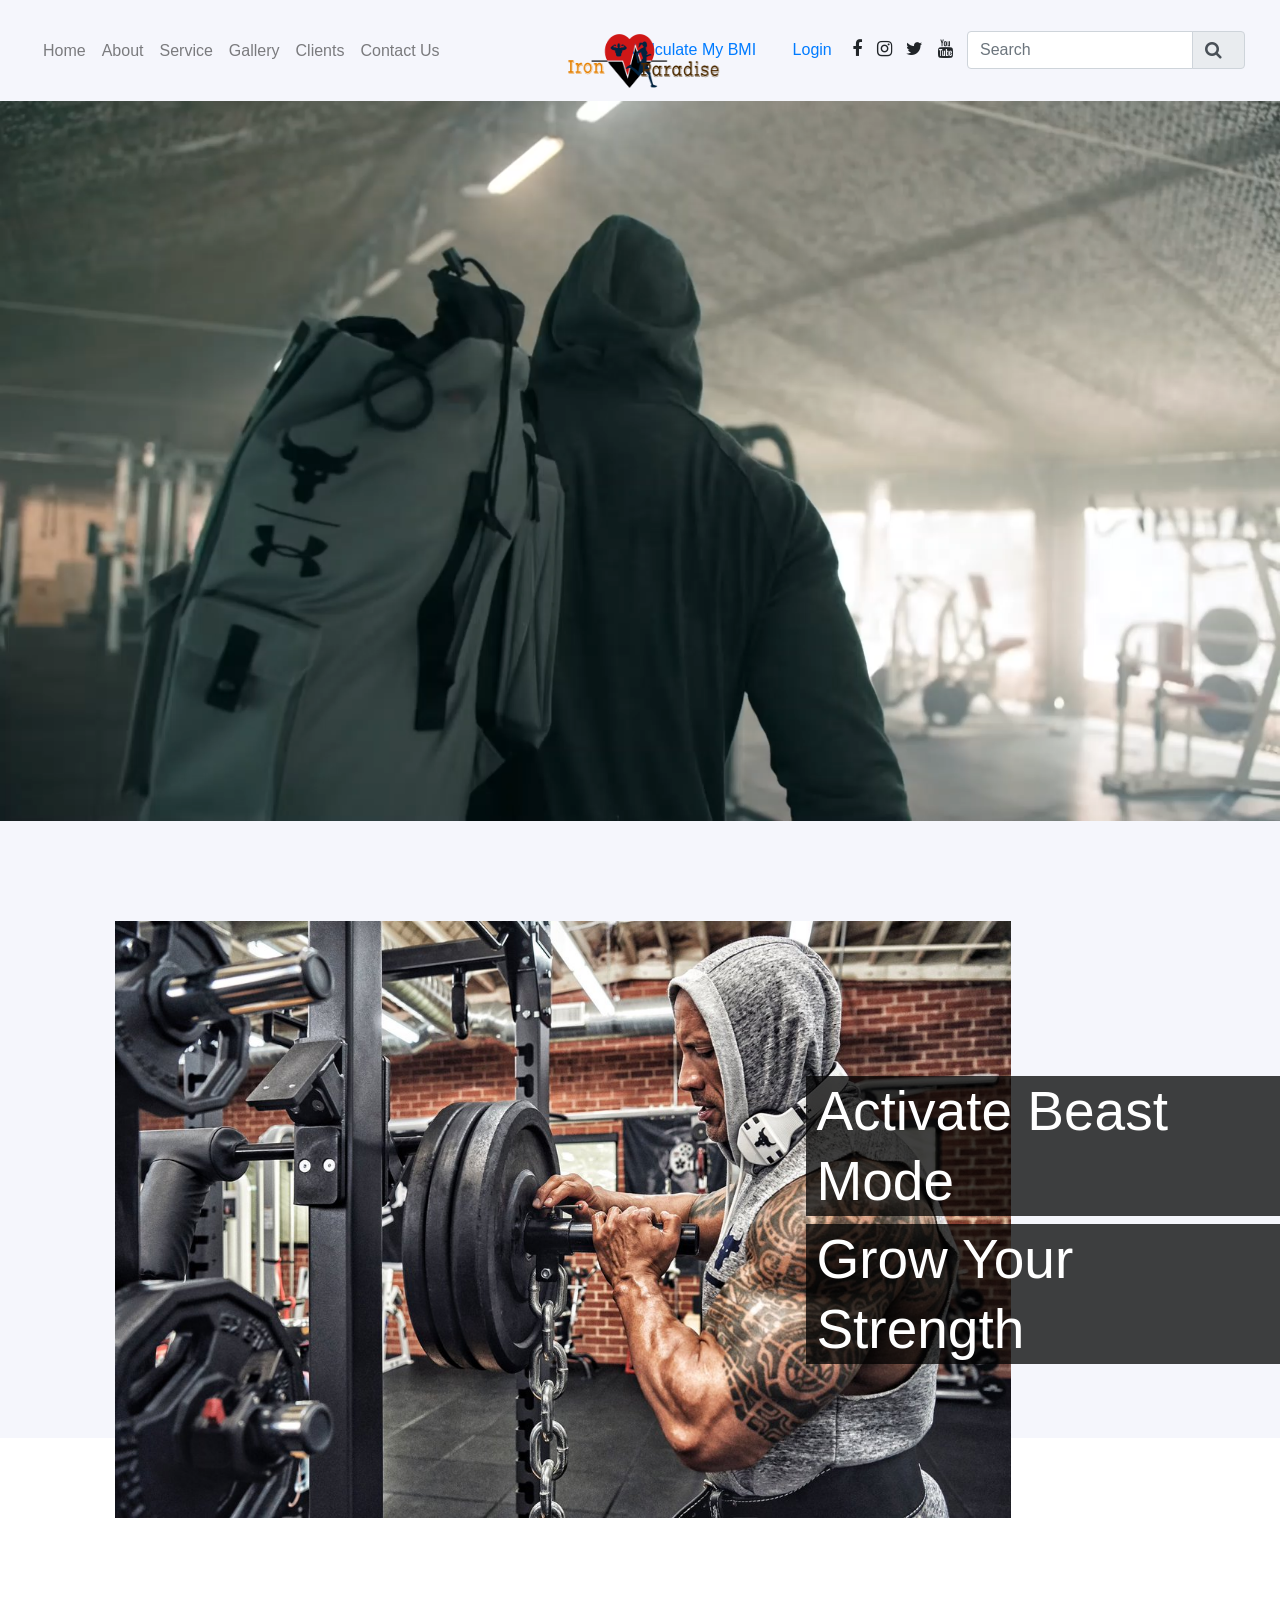
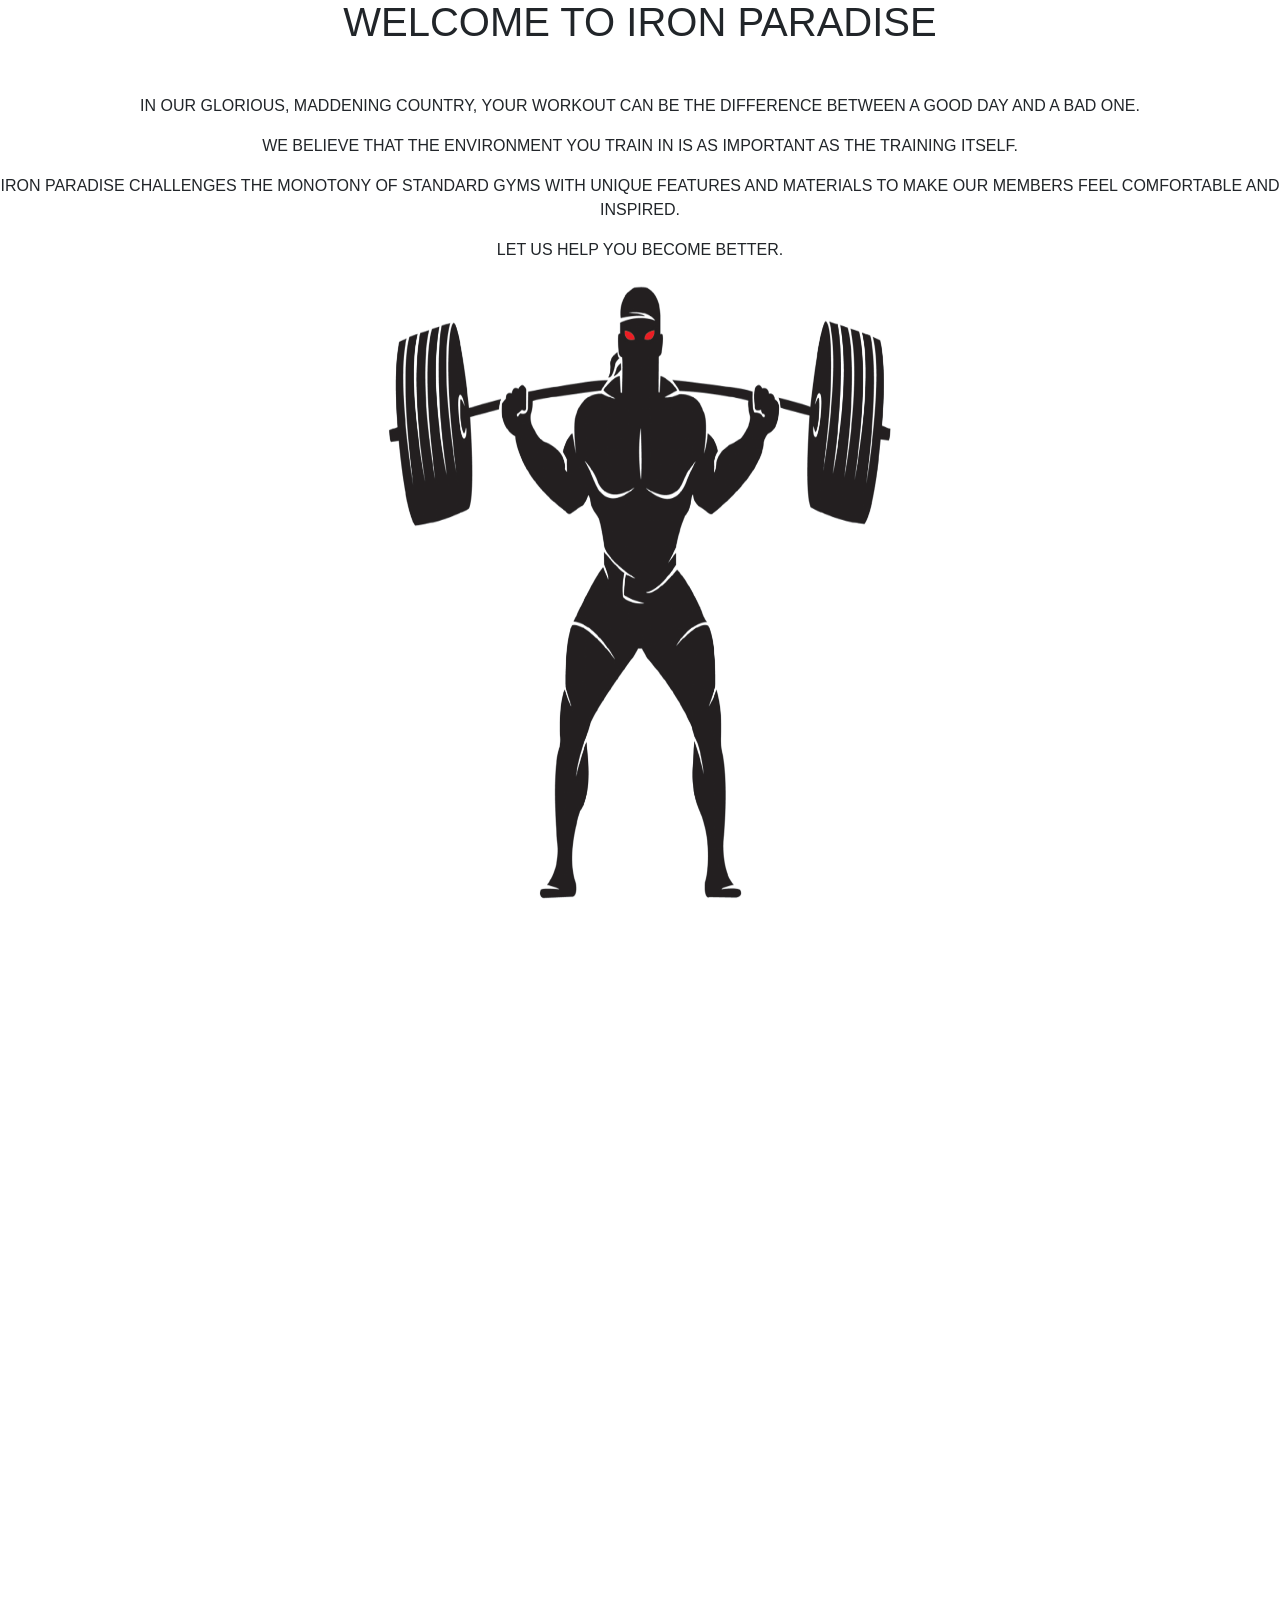
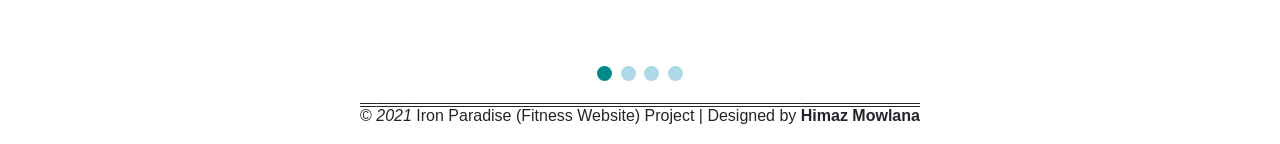
<file: index.html>
<html>
<head>
<title>Project</title>
<meta name="viewport" content="width =device, initial-scale=1.0">
<link rel="stylesheet" href="Css/Style.css">
<link rel="stylesheet" href="https://stackpath.bootstrapcdn.com/font-awesome/4.7.0/css/font-awesome.min.css">
<link rel="stylesheet" href="https://stackpath.bootstrapcdn.com/font-awesome/4.7.0/css/font-awesome.min.css">
<link rel="stylesheet" href="https://stackpath.bootstrapcdn.com/bootstrap/4.3.1/css/bootstrap.min.css">
<script src="https://code.jquery.com/jquery-3.3.1.slim.min.js" ></script>
<script src="https://stackpath.bootstrapcdn.com/bootstrap/4.3.1/js/bootstrap.min.js"></script> 
</head>
<body>

<!-----Background Image----->
<style>
body {
  background-image: url('Images/F3.jpg');
  background-repeat: no-repeat;
  background-attachment: fixed;
  background-size: cover;
}
</style>

<!-----Menu----->

<section class="header">
<nav class="navbar navbar-expand-lg navbar-light">
  <a class="navbar-brand" href="#"><img src="Images/Logo.png"></a>
  <button class="navbar-toggler" type="button" data-toggle="collapse" data-target="#navbarNav" aria-controls="navbarNav" aria-expanded="false" aria-label="Toggle navigation">
   <i class="fa fa-bars"></i>
  </button>
  <div class="collapse navbar-collapse" id="navbarNav">
    <ul class="navbar-nav">
      <li class="nav-item">
        <a class="nav-link" href="#">Home</a>
      </li>
      <li class="nav-item">
        <a class="nav-link" href="about.html">About</a>
      </li> 
       <li class="nav-item">
        <a class="nav-link" href="service.html">Service</a>
      </li> 
       <li class="nav-item">
        <a class="nav-link" href="gallery.html">Gallery</a>
      </li>       
       <li class="nav-item">
        <a class="nav-link" href="clients.html">Clients</a>
      </li>       
       <li class="nav-item">
        <a class="nav-link" href="php/contact_us.php">Contact Us</a>
      </li>       
    </ul>
    
<!-----Icons----->
 
         <ul class="right-menu ml-auto">
		  <li class="nav-item">
            <a class="nav-link" href="bmi.html">Calculate My BMI</a>
          </li> 
          <li class="nav-item">
			<a class="nav-link" href="php/login.php">Login</a>
		  </li>
             <li><i class="fa fa-facebook"></i></li>
             <li><i class="fa fa-instagram"></i></li>
             <li><i class="fa fa-twitter"></i></li>
             <li><i class="fa fa-youtube"></i></li>
             <li>
                 <div class="input-group mb-3">
        <input type="text" class="form-control" placeholder="Search">
        <div class="input-group-append">
        <span class="input-group-text"><i class="fa fa-search"></i></span>
              </div>
            </div>
             </li>
         </ul>
  </div>
</nav>

<!-----Video----->

<video id="videoBG" poster="Images/Screenshot.png" autoplay muted loop style="width:100%;">
    <source src="Videos/Fitness%201.mp4" type="video/mp4">
</video>

<!-----Banner----->

<div class="banner">
   <div class="banner-img">
       <img src="Images/A5.jpg">
   </div>
   <div class="banner-title">
       <h1>Activate Beast Mode</h1>
       <h1>Grow Your Strength</h1>
   </div> 
</div>
</section>

<!-----Fitness and Streangth----->

<section class="Welcome">
    <div class="title-style4 text-center">
                <h1>WELCOME TO IRON PARADISE</h1>
            </div>
            <p class="text-center">IN OUR GLORIOUS, MADDENING COUNTRY, YOUR WORKOUT CAN BE THE DIFFERENCE BETWEEN A GOOD DAY AND A BAD ONE.</p>
            <p class="text-center">WE BELIEVE THAT THE ENVIRONMENT YOU TRAIN IN IS AS IMPORTANT AS THE TRAINING ITSELF.</p> 
            <p class="text-center">IRON PARADISE CHALLENGES THE MONOTONY OF STANDARD GYMS WITH UNIQUE FEATURES AND MATERIALS TO MAKE OUR MEMBERS FEEL COMFORTABLE AND INSPIRED.</p>
            <p class="text-center">LET US HELP YOU BECOME BETTER.</p>
    
<!-----Lifter Image----->
                                        
            <div class="lifter-img">
            <img src="Images/AB2.png" class="center">
        </div>
</section>

<!-----SlideShow----->

<div class="slideshow-container">

<div class="mySlides fade">
  <div class="numbertext">1 / 4</div>
  <img src="Images/H1.jpg" style="width:100%">
  <div class="text">Streangth</div>
</div>

<div class="mySlides fade">
  <div class="numbertext">2 / 4</div>
  <img src="Images/H2.jpg" style="width:100%">
  <div class="text">Courage</div>
</div>

<div class="mySlides fade">
  <div class="numbertext">3 / 4</div>
  <img src="Images/H3.jpg" style="width:100%">
  <div class="text">Wisdom</div>
</div>

<div class="mySlides fade">
  <div class="numbertext">4 / 4</div>
  <img src="Images/H4.png" style="width:100%">
  <div class="text">Never Give Up</div>
</div>

</div>
<br>

<div style="text-align:center">
  <span class="dot"></span> 
  <span class="dot"></span> 
  <span class="dot"></span> 
  <span class="dot"></span> 
</div>


<script>
var slideIndex = 0;
showSlides();

function showSlides() {
  var i;
  var slides = document.getElementsByClassName("mySlides");
  var dots = document.getElementsByClassName("dot");
  for (i = 0; i < slides.length; i++) {
    slides[i].style.display = "none";  
  }
  slideIndex++;
  if (slideIndex > slides.length) {slideIndex = 1}    
  for (i = 0; i < dots.length; i++) {
    dots[i].className = dots[i].className.replace(" active", "");
  }
  slides[slideIndex-1].style.display = "block";  
  dots[slideIndex-1].className += " active";
  setTimeout(showSlides, 4000); // Change image every 4 seconds
}
</script>

<!--Start of Flow XO Script-->
<script src="https://widget.flowxo.com/embed.js" data-fxo-widget="[base64]" async defer></script>
<!--End of Flow XO Script-->

<!-----Design----->

    <p><div class="design" style="text-align: center">&copy; <em>2021</em> Iron Paradise (Fitness Website) Project | Designed by <strong>Himaz Mowlana</strong></div></p>

</body>    
</html>

<!-----Remarks
Username: S. M Himaz H. Mowlana
Start Date: 14-09-2021
End Date: 19-12-2021----->
</file>
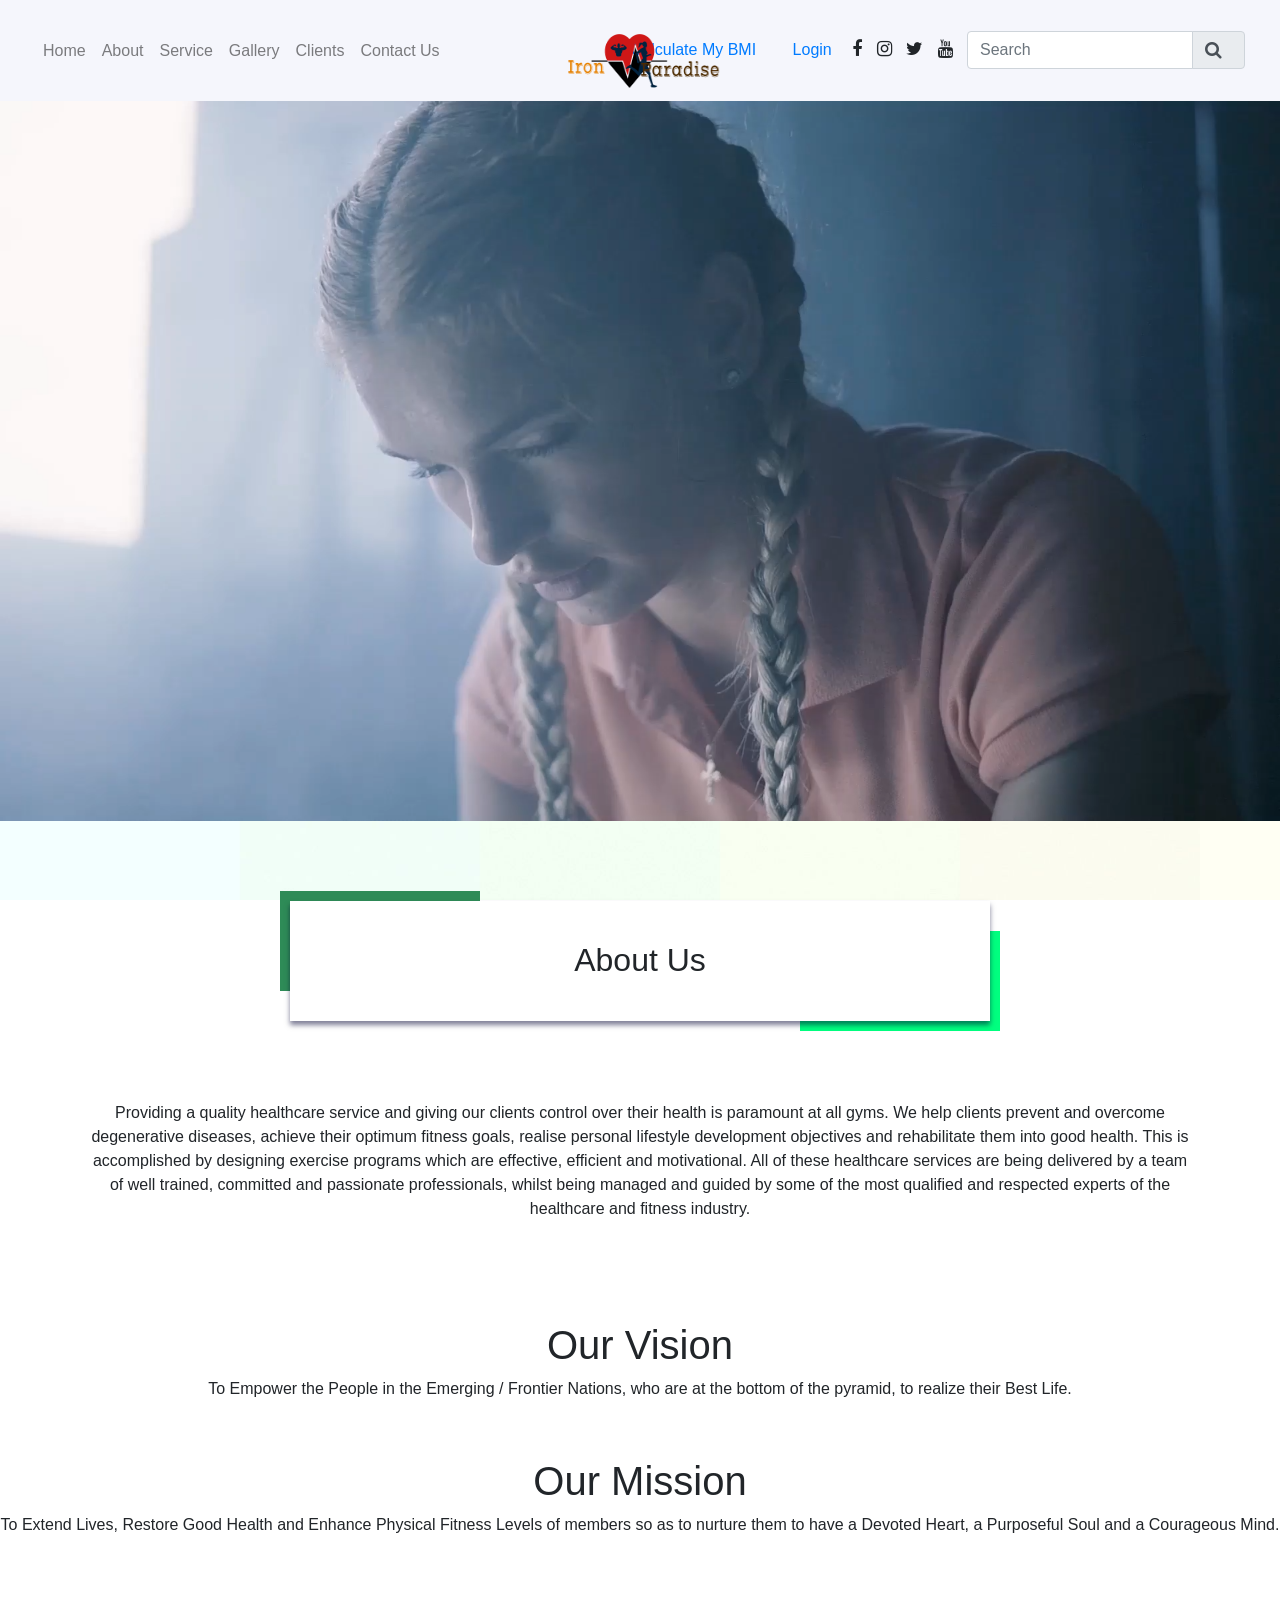
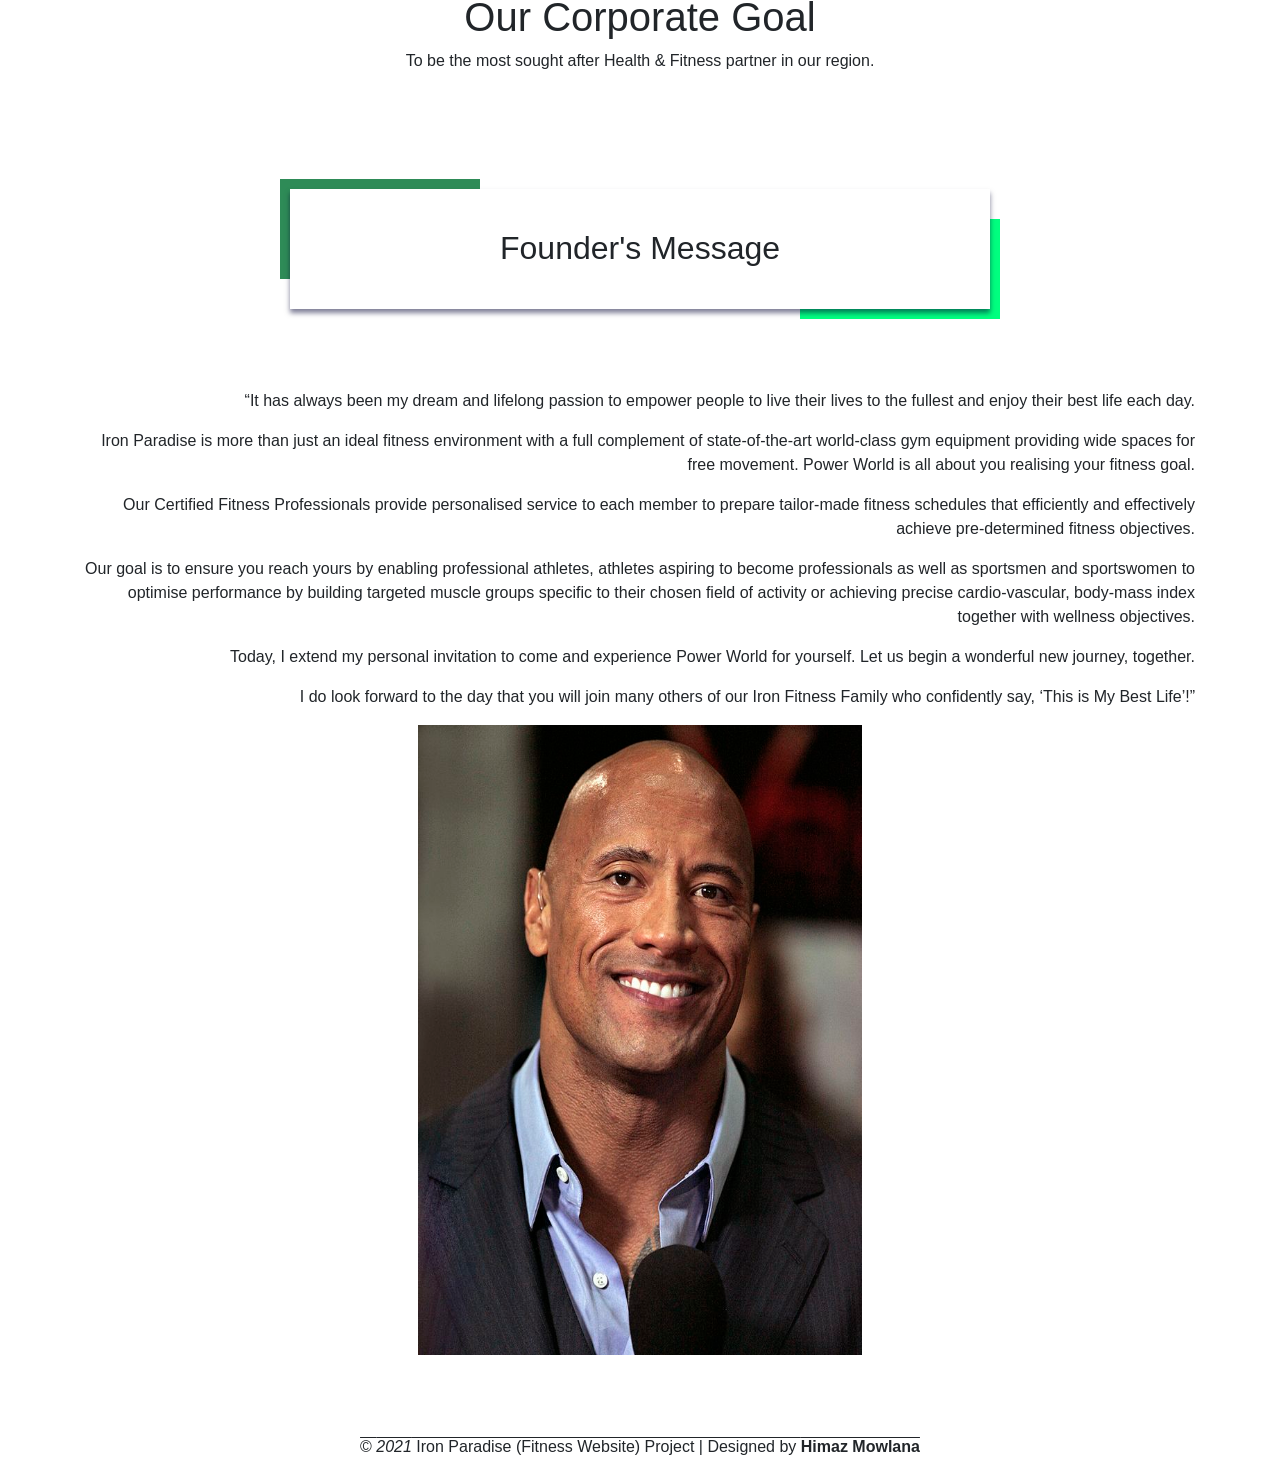
<file: about.html>
<html>
<head>
<title>Project</title>
<meta name="viewport" content="width =device, initial-scale=1.0">
<link rel="stylesheet" href="Css/About%20Style.css">
<link rel="stylesheet" href="https://stackpath.bootstrapcdn.com/font-awesome/4.7.0/css/font-awesome.min.css">
<link rel="stylesheet" href="https://stackpath.bootstrapcdn.com/font-awesome/4.7.0/css/font-awesome.min.css">
<link rel="stylesheet" href="https://stackpath.bootstrapcdn.com/bootstrap/4.3.1/css/bootstrap.min.css">
<script src="https://code.jquery.com/jquery-3.3.1.slim.min.js" ></script>
<script src="https://stackpath.bootstrapcdn.com/bootstrap/4.3.1/js/bootstrap.min.js"></script> 
</head>
<body>

<!-----Background Image----->
<style>
body {
  background-image: url('Images/F2.jpg');
  background-repeat: no-repeat;
  background-attachment: fixed;
  background-size: cover;
}
</style>

<!-----Menu----->

<section class="header">
<nav class="navbar navbar-expand-lg navbar-light">
  <a class="navbar-brand" href="index.html"><img src="Images/Logo.png"></a>
  <button class="navbar-toggler" type="button" data-toggle="collapse" data-target="#navbarNav" aria-controls="navbarNav" aria-expanded="false" aria-label="Toggle navigation">
   <i class="fa fa-bars"></i>
  </button>
  <div class="collapse navbar-collapse" id="navbarNav">
    <ul class="navbar-nav">
      <li class="nav-item">
        <a class="nav-link" href="index.html">Home</a>
      </li>
      <li class="nav-item">
        <a class="nav-link" href="#">About</a>
      </li> 
       <li class="nav-item">
        <a class="nav-link" href="service.html">Service</a>
      </li> 
       <li class="nav-item">
        <a class="nav-link" href="gallery.html">Gallery</a>
      </li>       
       <li class="nav-item">
        <a class="nav-link" href="clients.html">Clients</a>
      </li>       
       <li class="nav-item">
        <a class="nav-link" href="php/contact_us.php">Contact Us</a>
      </li>       
    </ul>
    
<!-----Icons----->
 
         <ul class="right-menu ml-auto">
		 <li class="nav-item">
            <a class="nav-link" href="bmi.html">Calculate My BMI</a>
          </li> 
         <li class="nav-item">
			<a class="nav-link" href="php/login.php">Login</a>
          </li>
             <li><i class="fa fa-facebook"></i></li>
             <li><i class="fa fa-instagram"></i></li>
             <li><i class="fa fa-twitter"></i></li>
             <li><i class="fa fa-youtube"></i></li>
             <li>
                 <div class="input-group mb-3">
        <input type="text" class="form-control" placeholder="Search">
        <div class="input-group-append">
        <span class="input-group-text"><i class="fa fa-search"></i></span>
              </div>
            </div>
             </li>
         </ul>
  </div>
</nav>

<!-----Video----->

<video id="videoBG" poster="Images/Screenshot%201.png" autoplay muted loop style="width:100%;">
    <source src="Videos/About.mp4" type="video/mp4">
</video>

</section>

<!-----About Us----->

<section class="About-Us">
    <div class="container">
        <div class="About-Us-box">
           <div class="title-style-01 text-center">
                <h2>About Us</h2>
            </div>
            <p class="text-center">Providing a quality healthcare service and giving our clients control over their health is paramount at all gyms. We help clients prevent and overcome degenerative diseases, achieve their optimum fitness goals, realise personal lifestyle development objectives and rehabilitate them into good health. This is accomplished by designing exercise programs which are effective, efficient and motivational. All of these healthcare services are being delivered by a team of well trained, committed and passionate professionals, whilst being managed and guided by some of the most qualified and respected experts of the healthcare and fitness industry.</p>
        </div>
    </div>
</section>

<section class="Our-Vision">
    <div class="title-style3 text-center">
                <h1>Our Vision</h1>
            </div>
            <p class="text-center">To Empower the People in the Emerging / Frontier Nations, who are at the bottom of the pyramid, to realize their Best Life.</p>
</section>

<section class="Our-Mission">
    <div class="title-style3 text-center">
                <h1>Our Mission</h1>
            </div>
            <p class="text-center">To Extend Lives, Restore Good Health and Enhance Physical Fitness Levels of members so as to nurture them to have a Devoted Heart, a Purposeful Soul and a Courageous Mind.</p>
</section>

<section class="Our-Corporate-Goal">
    <div class="title-style3 text-center">
                <h1>Our Corporate Goal</h1>
            </div>
            <p class="text-center">To be the most sought after Health & Fitness partner in our region.</p>
</section>

<!-----Founder's Message----->

<section class="Founders-Message">
    <div class="container">
        <div class="Founders-Message-box">
           <div class="title-style-01 text-center">
                <h2>Founder's Message</h2>
            </div>
            <p class="text-right">“It has always been my dream and lifelong passion to empower people to live their lives to the fullest and enjoy their best life each day.
            <p class="text-right">Iron Paradise is more than just an ideal fitness environment with a full complement of state-of-the-art world-class gym equipment providing wide spaces for free movement. Power World is all about you realising your fitness goal.</p>
            <p class="text-right">Our Certified Fitness Professionals provide personalised service to each member to prepare tailor-made fitness schedules that efficiently and effectively achieve pre-determined fitness objectives.</p>
            <p class="text-right">Our goal is to ensure you reach yours by enabling professional athletes, athletes aspiring to become professionals as well as sportsmen and sportswomen to optimise performance by building targeted muscle groups specific to their chosen field of activity or achieving precise cardio-vascular, body-mass index together with wellness objectives.</p>
            <p class="text-right">Today, I extend my personal invitation to come and experience Power World for yourself. Let us begin a wonderful new journey, together.</p>
            <p class="text-right">I do look forward to the day that you will join many others of our Iron Fitness Family who confidently say, ‘This is My Best Life’!”</p>
        <div class="founder-img">
            <img src="Images/F1.jpg" class="center">
        </div>
        </div>
    </div>
</section>

<!--Start of Flow XO Script-->
<script src="https://widget.flowxo.com/embed.js" data-fxo-widget="[base64]" async defer></script>
<!--End of Flow XO Script-->

<!-----Design----->

    <p><div class="design" style="text-align: center">&copy; <em>2021</em> Iron Paradise (Fitness Website) Project | Designed by <strong>Himaz Mowlana</strong></div></p>

</body>    
</html>

<!-----Remarks
Username: S. M Himaz H. Mowlana
Start Date: 14-09-2021
End Date: 19-12-2021----->
</file>
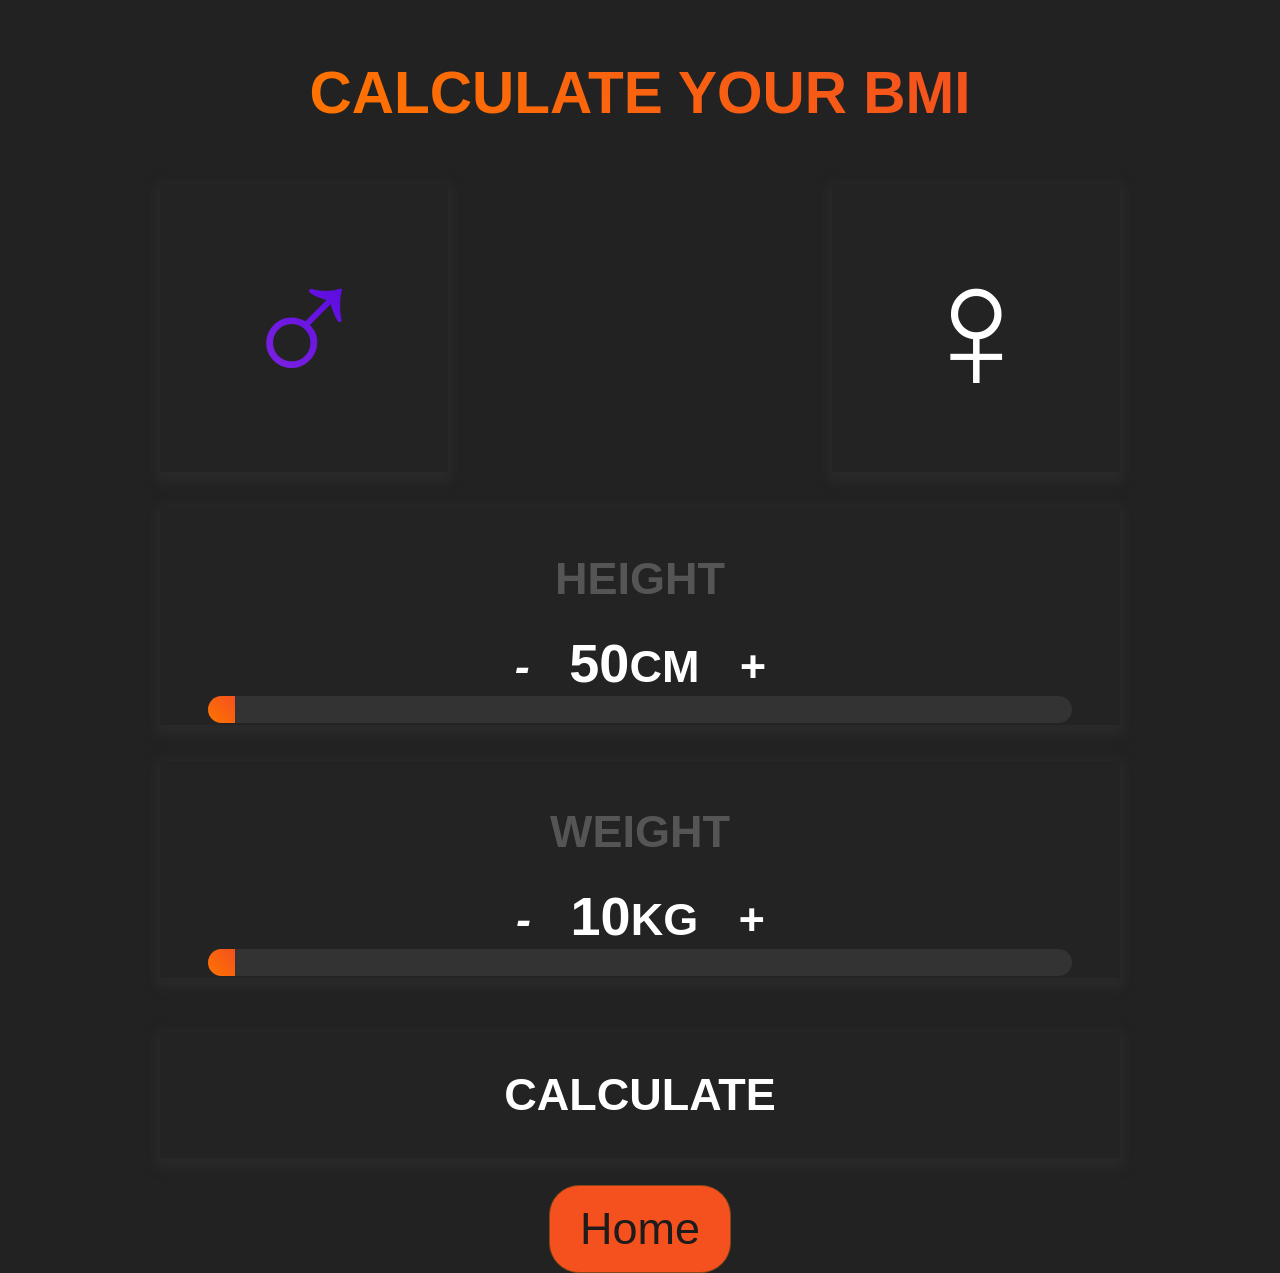
<file: bmi.html>
<html>
<head>
	<meta charset="UTF-8">
	<meta name="viewport" content="width=device-width," initial-scale=1.0>
	<title>Project</title>
	<link rel="stylesheet" href="Css/BMI%20Style.css">
</head>	
<body>

	<div class="calculate">
		
		<p class="title">CALCULATE YOUR BMI</P>
		
		<div class="gender">
			<div class="male active"><span>&#9794;</span></div>
			<div class="female"><span>&#9792;</span></div>
		</div>
	
		<div class="height">

			<p>HEIGHT</p>

			<p class="val">
				<i class="sub">-</i>
				<span>50</span>CM
				<i class="add">+</i>
			</p>

			<input type="range" min="50" max="220" value="50">

		</div>

		<div class="weight">

			<p>WEIGHT</p>

			<p class="val">
				<i class="sub">-</i>
				<span>10</span>KG
				<i class="add">+</i>
			</p>

			<input type="range" min="10" max="180" value="10">

		</div>

		<div class="calc">CALCULATE</div>

        <a href="index.html" id="a1">
            <button class="btn-outline">Home</button></a>

	</div>
	<div class="result">
		<div class="bmi">
			<div class="title">YOUR BMI</div>
			<div class="val">0.00</div>
		</div>

		<div class="text">Your BMI is Normal!</div>
        <a href="Pdf/Weight Gain Plan.pdf" download id="down">UNDERWEIGHT: Click to View Your Workout Program</a>
        <a href="Pdf/Over Weight Plan.pdf" download id="down">OVERWEIGHT: Click to View Your Workout Program</a>
        <a href="Pdf/Extreme Over Weight Plan.pdf" download id="down">OBESE: Click to View Your Workout Program</a>

		<div class="recalc">RECALCULATE</div>
	</div>

<!-----BMI Script----->
<script>
    let gender = 'male';
        height = 50;
        weight = 10;
    
    document.querySelector('.calculate .gender .male').onclick = function() {
        gender = 'male';
        this.classList.add('active');
        document.querySelector('.calculate .gender .female').className = 'female';
    }
    
    document.querySelector('.calculate .gender .female').onclick = function() {
        gender = 'female';
        this.classList.add('active');
        document.querySelector('.calculate .gender .male').className = 'male';
    }
    
    document .querySelector('.calculate .height input').onchange = function() {
        height = parseInt(this.value);
        document .querySelector('.calculate .height .val span').innerText = height;
    }
    
    document.querySelector('.calculate .height .val i.add').onclick = function() {
        height += 1;
        height = (height > 220) ? 220 : height;
        document .querySelector('.calculate .height .val span').innerText = height;
        document .querySelector('.calculate .height input').value = height;
    }
    
    document.querySelector('.calculate .height .val i.sub').onclick = function() {
        height -= 1;
        height = (height < 50) ? 50 : height;
        document .querySelector('.calculate .height .val span').innerText = height;
        document .querySelector('.calculate .height input').value = height;
    }
    
    document .querySelector('.calculate .weight input').onchange = function() {
        weight = parseInt(this.value);
        document .querySelector('.calculate .weight .val span').innerText = weight;
    }
    
    document.querySelector('.calculate .weight .val i.add').onclick = function() {
        weight += 1;
        weight = (weight > 180) ? 180 : weight;
        document .querySelector('.calculate .weight .val span').innerText = weight;
        document .querySelector('.calculate .weight input').value = weight;
    }
    
    document.querySelector('.calculate .weight .val i.sub').onclick = function() {
        weight -= 1;
        weight = (weight < 10) ? 10 : weight;
        document .querySelector('.calculate .weight .val span').innerText = weight;
        document .querySelector('.calculate .weight input').value = weight;
    }
    
    document.querySelector('.calculate .calc').onclick = function(){
        let bmi = (weight/ Math.pow(height/100, 2)).toFixed(2);
        height = 50;
        weight = 10;
        document.querySelector('.calculate .weight input').value = weight;
        document.querySelector('.calculate .weight .val span').value = weight;
        document.querySelector('.calculate .height input').value = height;
        document.querySelector('.calculate .height .val span').value = height;
    
        document.querySelector('.result .bmi .val').innerText = bmi;
    
        if (bmi < 18.5){
            document.querySelector('.result .text').innerText = 'YOU ARE UNDERWEIGHT! Therefore please approach towards a training plan below for healthy weight gain'
            document.querySelector('.result .bmi .val').style .color = '#3f51b5';
            document.querySelector('.result .text').style .color = '#3f51b5';
        } else if (bmi >= 18.5 && bmi < 25){
            document.querySelector('.result .text').innerText = 'YOU HAVE A HEALTHY WEIGHT!'
            document.querySelector('.result .bmi .val').style .color = '#0f4';
            document.querySelector('.result .text').style .color = '#0f4';
        } else if (bmi >= 25 && bmi < 30){
            document.querySelector('.result .text').innerText = 'YOU ARE OVERWEIGHT! Therefore please consider the ideal weight reduction program below'
            document.querySelector('.result .bmi .val').style .color = '#ffc107';
            document.querySelector('.result .text').style .color = '#ffc107';
        } else if (bmi >= 30){
            document.querySelector('.result .text').innerText = 'YOU ARE OBESE! Therefore please undergo for an extensive weight reduction program to gain better results'
            document.querySelector('.result .bmi .val').style .color = '#f00';
            document.querySelector('.result .text').style .color = '#f00';
        }
    
        document.querySelector('.calculate').style.display = 'none';
        document.querySelector('.result').style.display ='flex';
    }
    
    document.querySelector('.result .recalc').onclick = function(){
        document.querySelector('.calculate').style.display = 'flex';
        document.querySelector('.result').style.display ='none';
    }
</script>		
	
</body>
</html>
</file>
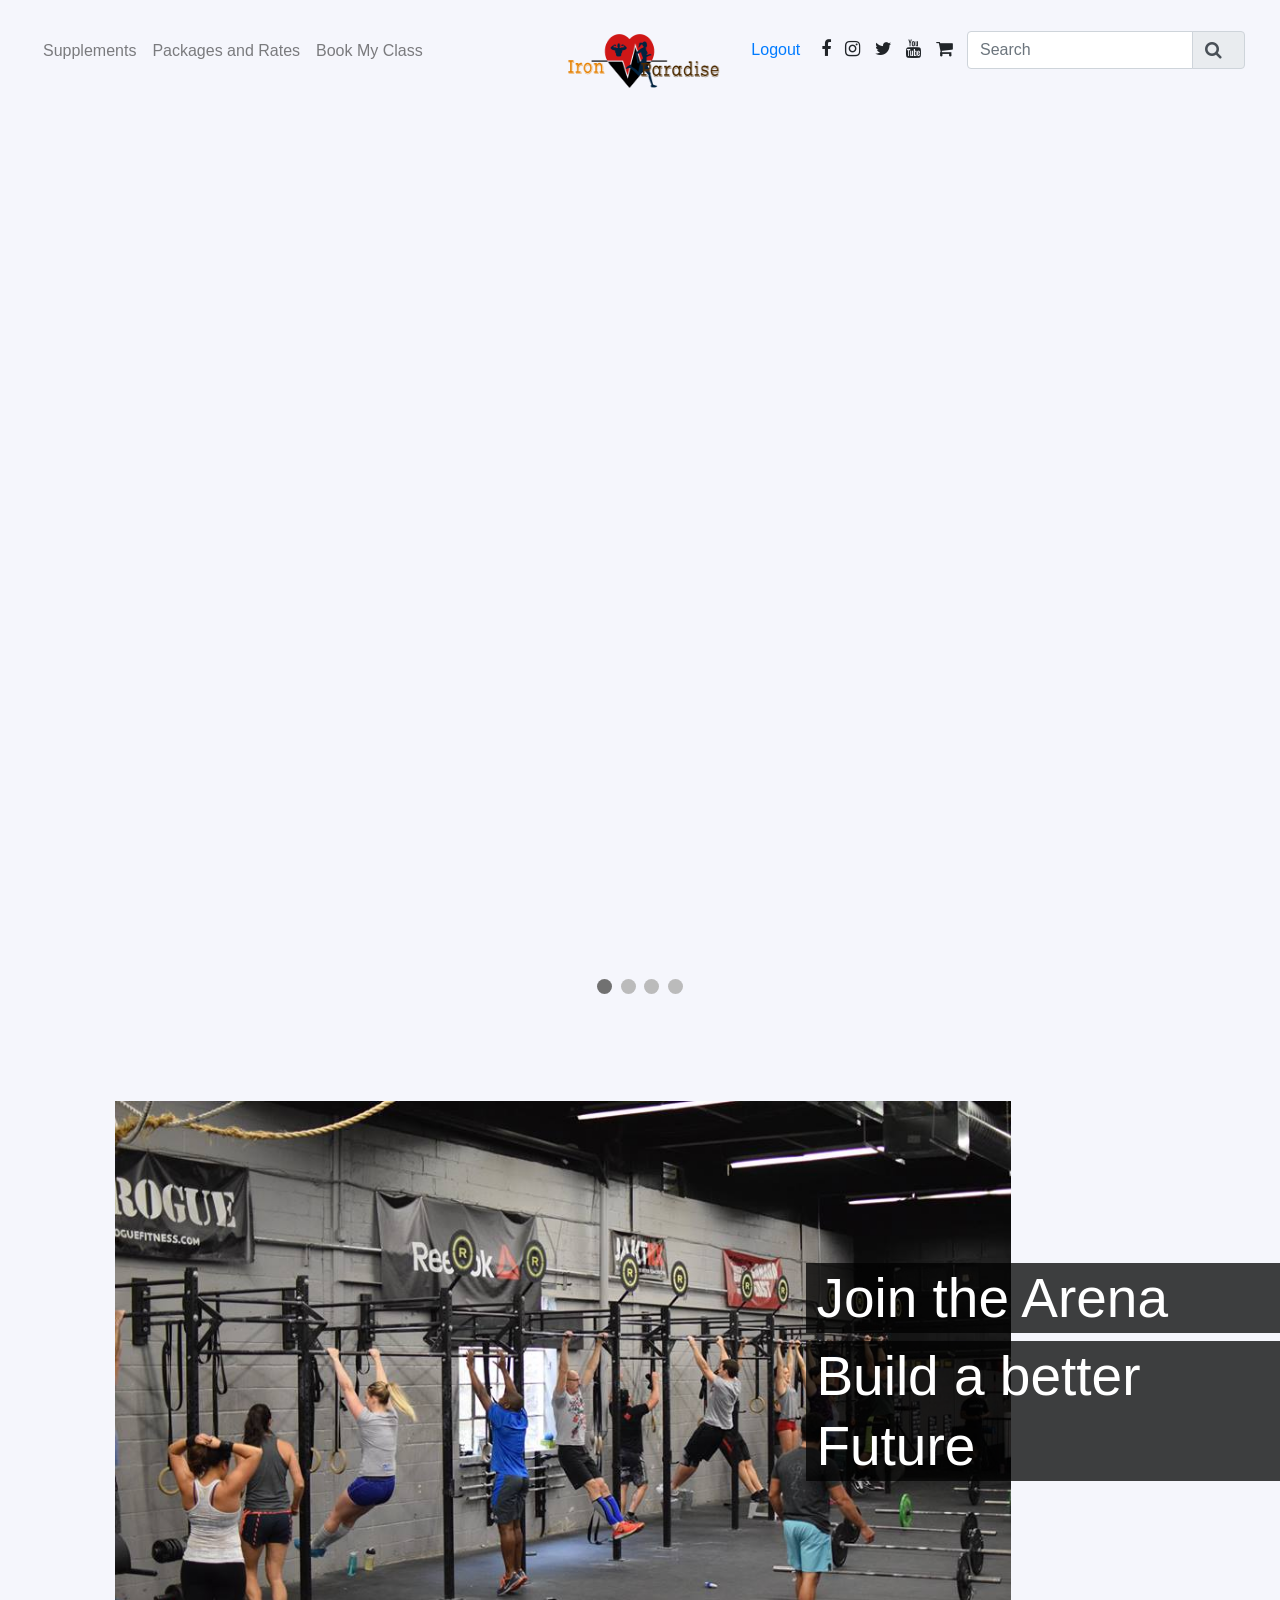
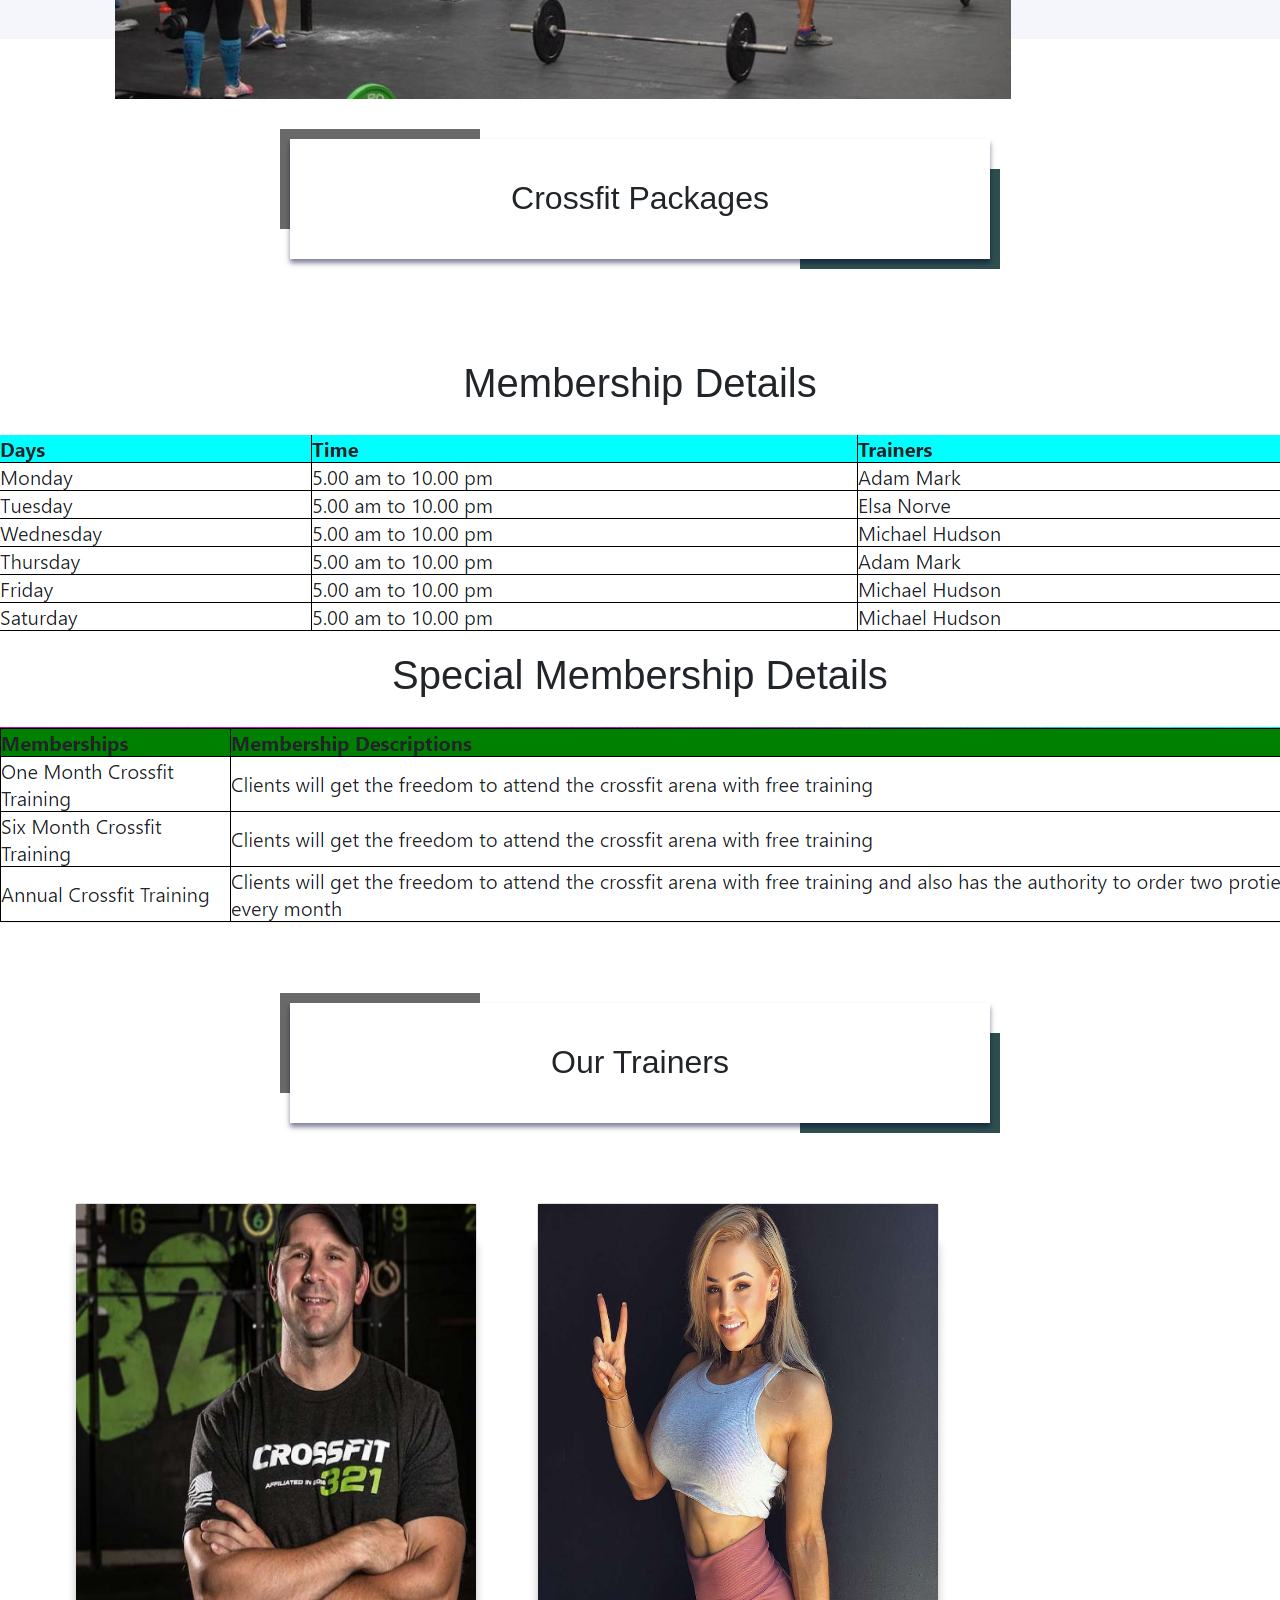
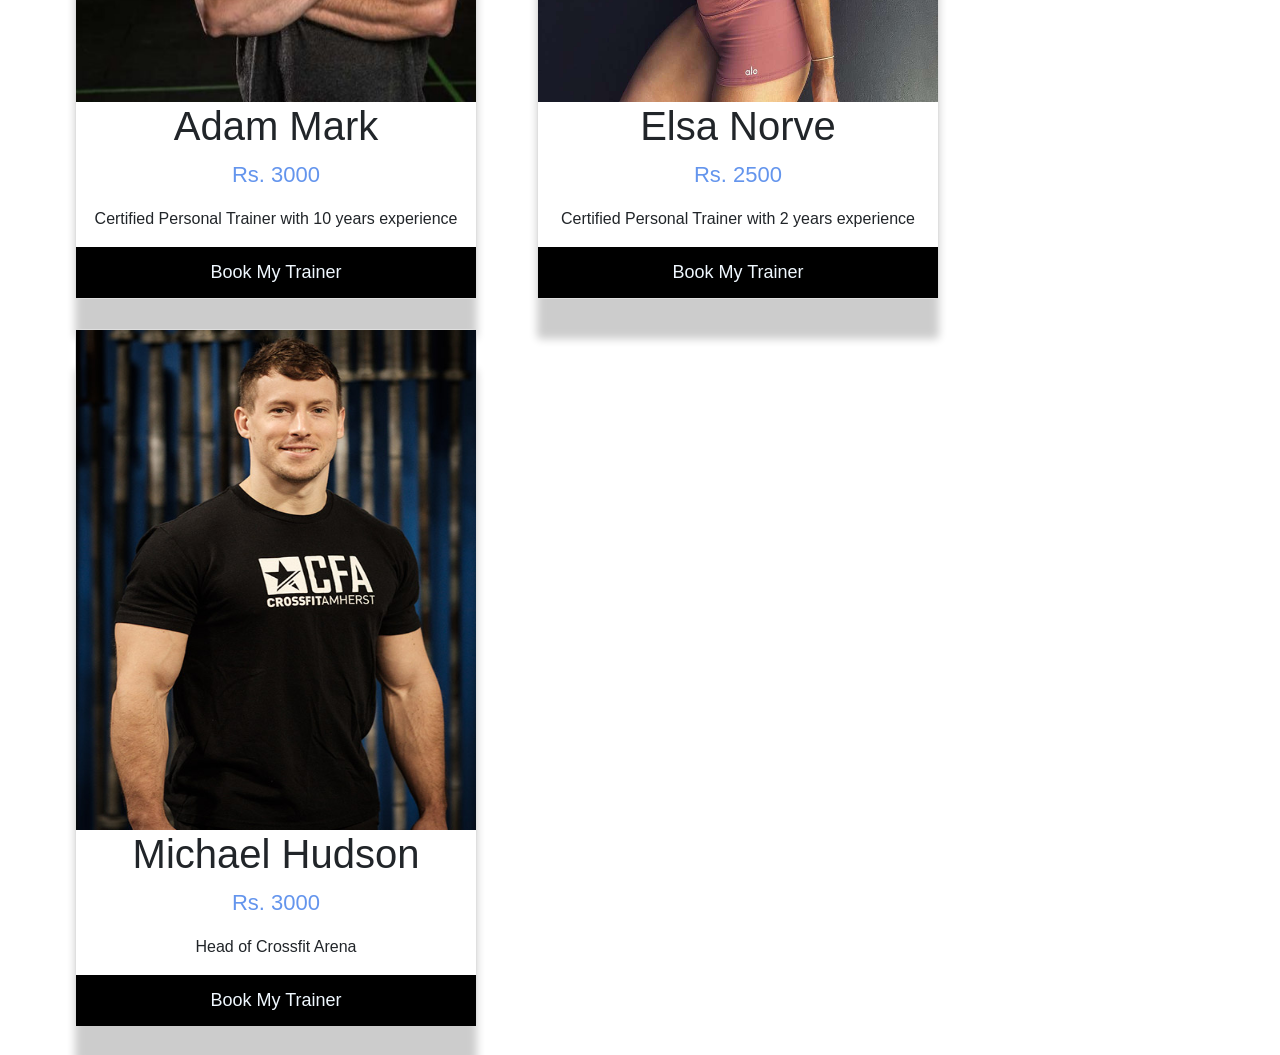
<file: crossfit.html>
<html>
<head>      
<title>Project</title>
<meta name="viewport" content="width=dvice-width,initial-scale=1.0">
<link rel="stylesheet" href="Css/Crossfit%20Style.css">
<link rel="stylesheet" href="https://stackpath.bootstrapcdn.com/font-awesome/4.7.0/css/font-awesome.min.css">
<link rel="stylesheet" href="https://stackpath.bootstrapcdn.com/font-awesome/4.7.0/css/font-awesome.min.css">
<link rel="stylesheet" href="https://stackpath.bootstrapcdn.com/bootstrap/4.3.1/css/bootstrap.min.css">
<script src="https://code.jquery.com/jquery-3.3.1.slim.min.js" ></script>
<script src="https://stackpath.bootstrapcdn.com/bootstrap/4.3.1/js/bootstrap.min.js"></script> 
</head>
<body>

<!-----Background Image----->
<style>
body {
  background-image: url('Images/F12.jpg');
  background-repeat: no-repeat;
  background-attachment: fixed;
  background-size: cover;
}
</style>

<!-----Menu----->

<section class="header">
<nav class="navbar navbar-expand-lg navbar-light">
  <a class="navbar-brand" href="supplements.html"><img src="Images/Logo.png"></a>
  <button class="navbar-toggler" type="button" data-toggle="collapse" data-target="#navbarNav" aria-controls="navbarNav" aria-expanded="false" aria-label="Toggle navigation">
   <i class="fa fa-bars"></i>
  </button>
  <div class="collapse navbar-collapse" id="navbarNav">
    <ul class="navbar-nav">
      <li class="nav-item">
        <a class="nav-link" href="supplements.html">Supplements</a>
      </li>
      <li class="nav-item">
        <a class="nav-link" href="package.html">Packages and Rates</a>
      </li> 
       <li class="nav-items">
        <a class="nav-link" href="classes.html">Book My Class</a>
        <ul class="navbar-nav">
            <li class="nav-links">
                <a href="zumba.html">My Zumba Class</a>
            </li>
        </ul>
           <ul class="navbar-nav">
            <li class="nav-links">
                <a href="training.html">My Personal Training Class</a>
            </li>
        </ul>
           <ul class="navbar-nav">
            <li class="nav-links">
                <a href="#">My Crossfit Class</a>
            </li>
        </ul>
      </li>      
    </ul>
    
<!-----Icons----->
 
         <ul class="right-menu ml-auto">
                   <li class="nav-item">
        <a class="nav-link" href="php/login.php">Logout</a>
      </li>
             <li><i class="fa fa-facebook"></i></li>
             <li><i class="fa fa-instagram"></i></li>
             <li><i class="fa fa-twitter"></i></li>
             <li><i class="fa fa-youtube"></i></li>
             <li><i class="fa fa-shopping-cart"></i></li>
             <li>
                 <div class="input-group mb-3">
        <input type="text" class="form-control" placeholder="Search">
        <div class="input-group-append">
        <span class="input-group-text"><i class="fa fa-search"></i></span>
              </div>
            </div>
             </li>
         </ul>
  </div>
</nav>

<!-----SlideShow----->

<div class="slideshow-container">

<div class="mySlides fade">
  <div class="numbertext">1 / 4</div>
  <img src="Images/U3.jpg" style="width:100%">
  <div class="text">Join the Camp</div>
</div>

<div class="mySlides fade">
  <div class="numbertext">2 / 4</div>
  <img src="Images/S6.jpg" style="width:100%">
  <div class="text">Test your Might</div>
</div>

<div class="mySlides fade">
  <div class="numbertext">3 / 4</div>
  <img src="Images/U2.jpg" style="width:100%">
  <div class="text">Choose your path</div>
</div>

<div class="mySlides fade">
  <div class="numbertext">4 / 4</div>
  <img src="Images/U4.jpg" style="width:100%">
  <div class="text">Belive in yourself</div>
</div>

</div>
<br>

<div style="text-align:center">
  <span class="dot"></span> 
  <span class="dot"></span> 
  <span class="dot"></span> 
  <span class="dot"></span> 
</div>


<script>
var slideIndex = 0;
showSlides();

function showSlides() {
  var i;
  var slides = document.getElementsByClassName("mySlides");
  var dots = document.getElementsByClassName("dot");
  for (i = 0; i < slides.length; i++) {
    slides[i].style.display = "none";  
  }
  slideIndex++;
  if (slideIndex > slides.length) {slideIndex = 1}    
  for (i = 0; i < dots.length; i++) {
    dots[i].className = dots[i].className.replace(" active", "");
  }
  slides[slideIndex-1].style.display = "block";  
  dots[slideIndex-1].className += " active";
  setTimeout(showSlides, 4000); // Change image every 4 seconds
}
</script>

<!-----Banner----->

<div class="banner">
   <div class="banner-img">
       <img src="Images/S1.jpg">
   </div>
   <div class="banner-title">
       <h1>Join the Arena</h1>
       <h1>Build a better Future</h1>
   </div> 
</div>
</section>

<!-----Packages and Rates----->

<section class="Packages">
    <div class="container">
        <div class="package-box">
           <div class="title-style-01 text-center">
                <h2>Crossfit Packages</h2>
            </div>
        </div>
    </div>
</section>

<div class="title-style3 text-center">
<h1>Membership Details</h1>
</div>
<div class="membership-img">
<img src="Images/K7.PNG" class="center">
</div>

<div class="title-style3 text-center">
<h1>Special Membership Details</h1>
</div>
<div class="membership-img">
<img src="Images/K8.PNG" class="center">
</div>

<!-----Trainers----->

<section class="Trainers">
    <div class="container">
        <div class="Trainers-box">
           <div class="title-style-01 text-center">
                <h2>Our Trainers</h2>
            </div>
        </div>
    </div>
</section>

<div class="row">
<div class="column">
<div class="card">
<img src="Images/T4.jpg" alt="Denim Jeans" style="width-100%">
<h1>Adam Mark</h1>
<p class="price">Rs. 3000</p>
<p>Certified Personal Trainer with 10 years experience</p>
<a href="php/booking.php"><button>Book My Trainer</button></a>
</div>
</div> 
</div>

<div class="row">
<div class="column">
<div class="card">
<img src="Images/T6.jpg" alt="Denim Jeans" style="width-100%">
<h1>Elsa Norve</h1>
<p class="price">Rs. 2500</p>
<p>Certified Personal Trainer with 2 years experience</p>
<a href="php/booking.php"><button>Book My Trainer</button></a>
</div>
</div> 
</div>

<div class="row">
<div class="column">
<div class="card">
<img src="Images/T5.jpg" alt="Denim Jeans" style="width-100%">
<h1>Michael Hudson</h1>
<p class="price">Rs. 3000</p>
<p>Head of Crossfit Arena</p>
<a href="php/booking.php"><button>Book My Trainer</button></a>
</div>
</div> 
</div>

<!--Start of Flow XO Script-->
<script src="https://widget.flowxo.com/embed.js" data-fxo-widget="[base64]" async defer></script>
<!--End of Flow XO Script-->

</body>
</html>
</file>
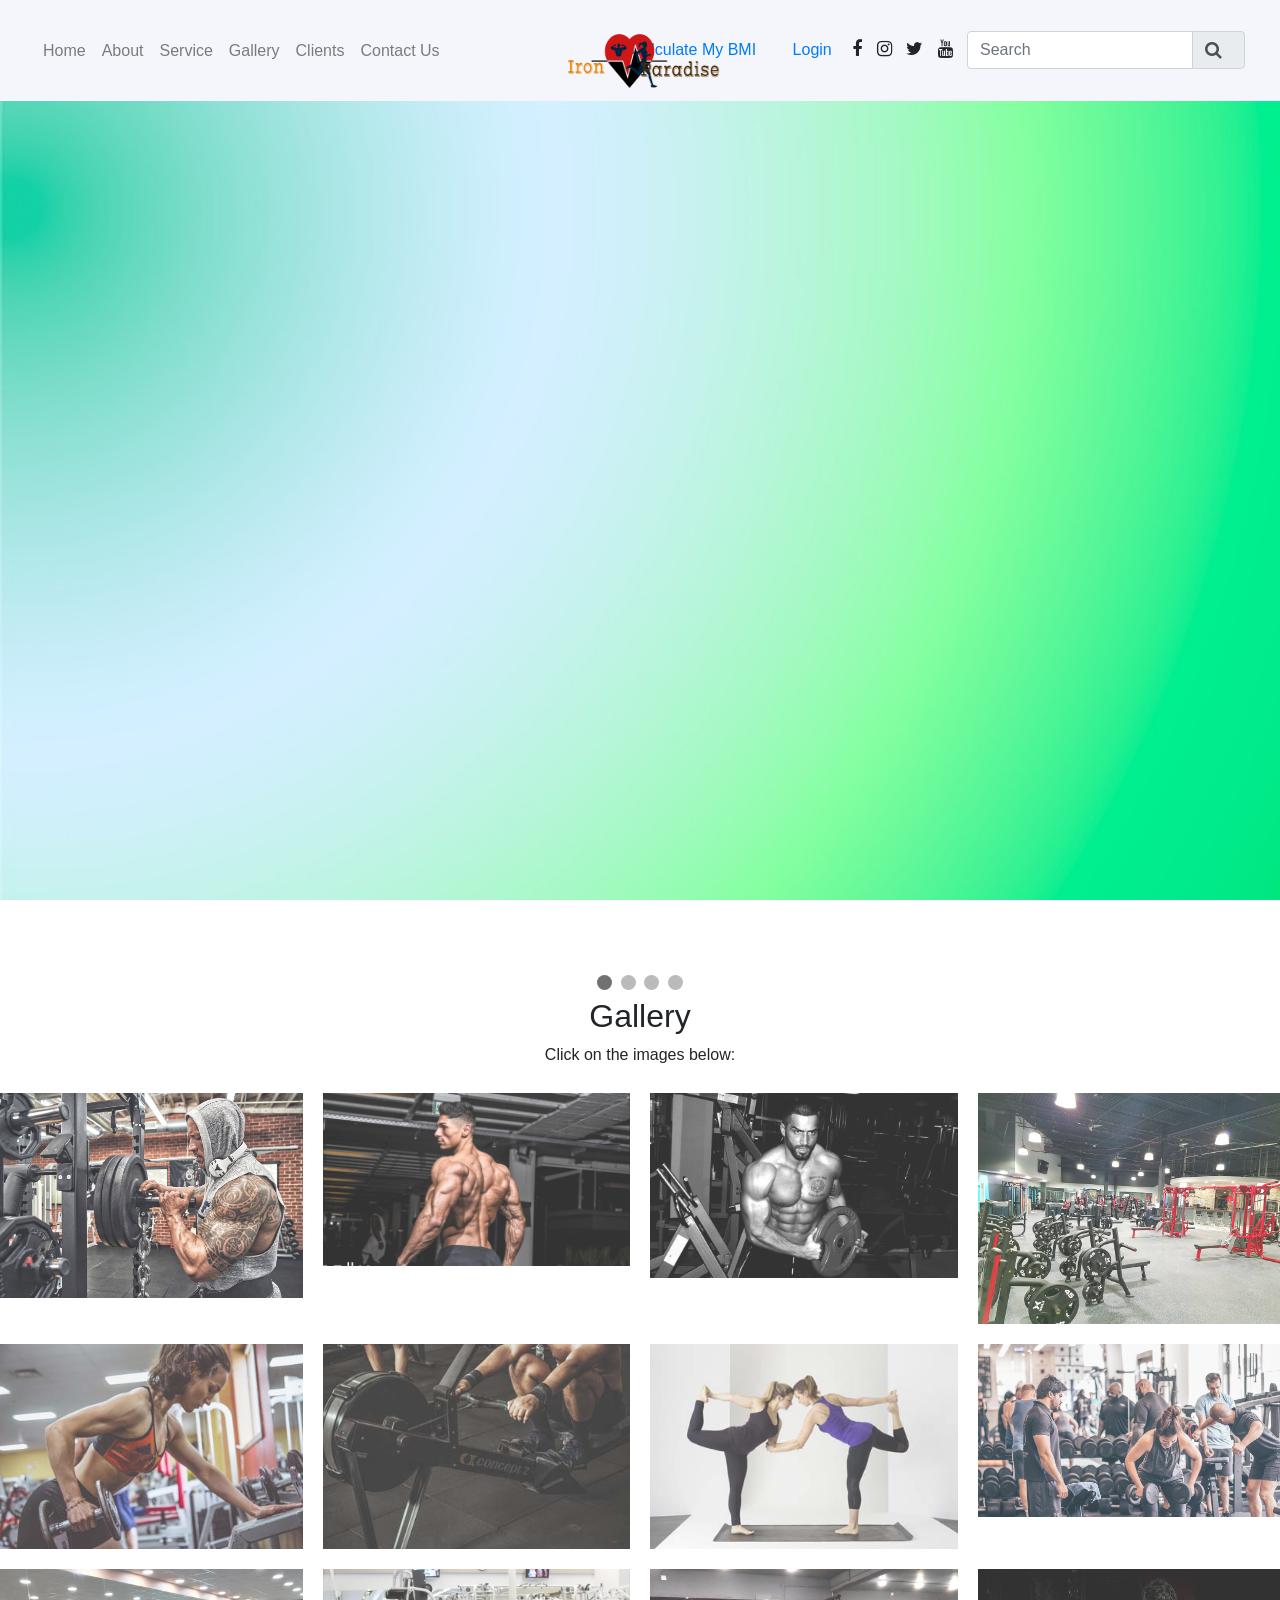
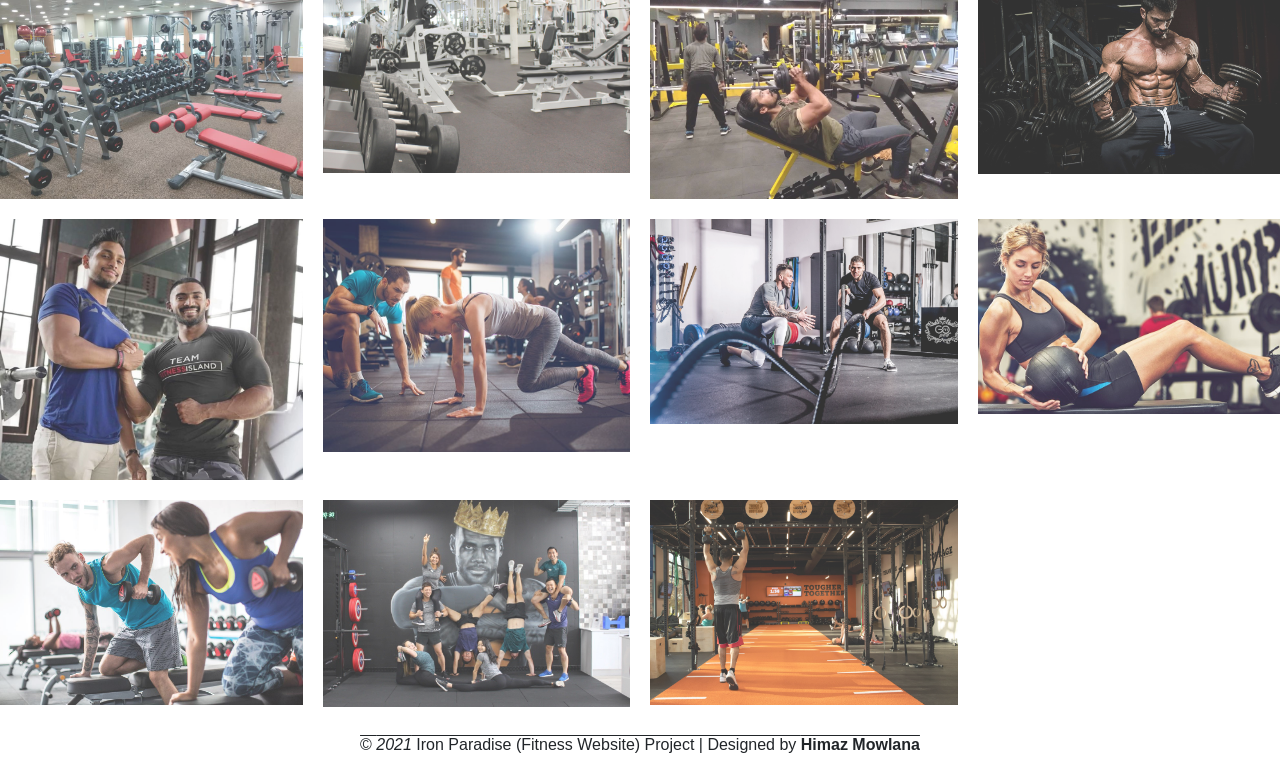
<file: gallery.html>
<html>
<head>
<title>Project</title>
<meta name="viewport" content="width =device, initial-scale=1.0">
<link rel="stylesheet" href="Css/Gallery%20Style.css">
<link rel="stylesheet" href="https://stackpath.bootstrapcdn.com/font-awesome/4.7.0/css/font-awesome.min.css">
<link rel="stylesheet" href="https://stackpath.bootstrapcdn.com/font-awesome/4.7.0/css/font-awesome.min.css">
<link rel="stylesheet" href="https://stackpath.bootstrapcdn.com/bootstrap/4.3.1/css/bootstrap.min.css">
<script src="https://code.jquery.com/jquery-3.3.1.slim.min.js" ></script>
<script src="https://stackpath.bootstrapcdn.com/bootstrap/4.3.1/js/bootstrap.min.js"></script> 
</head>
<body>

<!-----Background Image----->

<style>
body {
  background-image: url('Images/F5.jpg');
  background-repeat: no-repeat;
  background-attachment: fixed;
  background-size: cover;
}
</style>

<!-----Menu----->

<section class="header">
<nav class="navbar navbar-expand-lg navbar-light">
  <a class="navbar-brand" href="index.html"><img src="Images/Logo.png"></a>
  <button class="navbar-toggler" type="button" data-toggle="collapse" data-target="#navbarNav" aria-controls="navbarNav" aria-expanded="false" aria-label="Toggle navigation">
   <i class="fa fa-bars"></i>
  </button>
  <div class="collapse navbar-collapse" id="navbarNav">
    <ul class="navbar-nav">
      <li class="nav-item">
        <a class="nav-link" href="index.html">Home</a>
      </li>
      <li class="nav-item">
        <a class="nav-link" href="about.html">About</a>
      </li> 
       <li class="nav-item">
        <a class="nav-link" href="service.html">Service</a>
      </li> 
       <li class="nav-item">
        <a class="nav-link" href="#">Gallery</a>
      </li>       
       <li class="nav-item">
        <a class="nav-link" href="clients.html">Clients</a>
      </li>       
       <li class="nav-item">
        <a class="nav-link" href="php/contact_us.php">Contact Us</a>
      </li>       
    </ul>
    
<!-----Icons----->
 
         <ul class="right-menu ml-auto">
		 <li class="nav-item">
            <a class="nav-link" href="bmi.html">Calculate My BMI</a>
          </li> 
         <li class="nav-item">
			<a class="nav-link" href="php/login.php">Login</a>
         </li>
             <li><i class="fa fa-facebook"></i></li>
             <li><i class="fa fa-instagram"></i></li>
             <li><i class="fa fa-twitter"></i></li>
             <li><i class="fa fa-youtube"></i></li>
             <li>
                 <div class="input-group mb-3">
        <input type="text" class="form-control" placeholder="Search">
        <div class="input-group-append">
        <span class="input-group-text"><i class="fa fa-search"></i></span>
              </div>
            </div>
             </li>
         </ul>
  </div>
</nav>
</section>

<!-----SlideShow----->

<div class="slideshow-container">

<div class="mySlides fade">
  <div class="numbertext">1 / 4</div>
  <img src="Images/D1.jpg" style="width:100%">
  <div class="text">Stay Hungry</div>
</div>

<div class="mySlides fade">
  <div class="numbertext">2 / 4</div>
  <img src="Images/A2.jpg" style="width:100%">
  <div class="text">Stay Focused</div>
</div>

<div class="mySlides fade">
  <div class="numbertext">3 / 4</div>
  <img src="Images/A5.jpg" style="width:100%">
  <div class="text">Stay Motivated</div>
</div>

<div class="mySlides fade">
  <div class="numbertext">4 / 4</div>
  <img src="Images/G1.jpg" style="width:100%">
  <div class="text">Never Give Up</div>
</div>

</div>
<br>

<div style="text-align:center">
  <span class="dot"></span> 
  <span class="dot"></span> 
  <span class="dot"></span> 
  <span class="dot"></span> 
</div>


<script>
var slideIndex = 0;
showSlides();

function showSlides() {
  var i;
  var slides = document.getElementsByClassName("mySlides");
  var dots = document.getElementsByClassName("dot");
  for (i = 0; i < slides.length; i++) {
    slides[i].style.display = "none";  
  }
  slideIndex++;
  if (slideIndex > slides.length) {slideIndex = 1}    
  for (i = 0; i < dots.length; i++) {
    dots[i].className = dots[i].className.replace(" active", "");
  }
  slides[slideIndex-1].style.display = "block";  
  dots[slideIndex-1].className += " active";
  setTimeout(showSlides, 4000); // Change image every 4 seconds
}
</script>

<!-----Gallery----->

<div style="text-align:center">
  <h2>Gallery</h2>
  <p>Click on the images below:</p>
</div>

<!-- The four columns -->
<div class="row">
  <div class="column">
    <img src="Images/A5.jpg" alt="Nature" style="width:100%" onclick="myFunction(this);">
  </div>
  <div class="column">
    <img src="Images/A2.jpg" alt="Snow" style="width:100%" onclick="myFunction(this);">
  </div>
  <div class="column">
    <img src="Images/D1.jpg" alt="Mountains" style="width:100%" onclick="myFunction(this);">
  </div>
  <div class="column">
    <img src="Images/D2.jpg" alt="Lights" style="width:100%" onclick="myFunction(this);">
  </div>
  <div class="column">
    <img src="Images/D3.jpg" alt="Lights" style="width:100%" onclick="myFunction(this);">
  </div>
  <div class="column">
    <img src="Images/D4.jpg" alt="Lights" style="width:100%" onclick="myFunction(this);">
  </div>
   <div class="column">
    <img src="Images/D5.jpg" alt="Lights" style="width:100%" onclick="myFunction(this);">
  </div>
   <div class="column">
    <img src="Images/E1.jpg" alt="Lights" style="width:100%" onclick="myFunction(this);">
  </div>
   <div class="column">
    <img src="Images/E3.jpg" alt="Lights" style="width:100%" onclick="myFunction(this);">
  </div>
    <div class="column">
    <img src="Images/E4.jpg" alt="Lights" style="width:100%" onclick="myFunction(this);">
  </div>
    <div class="column">
    <img src="Images/E5.jpg" alt="Lights" style="width:100%" onclick="myFunction(this);">
  </div>
    <div class="column">
    <img src="Images/G2.jpg" alt="Lights" style="width:100%" onclick="myFunction(this);">
  </div>
    <div class="column">
    <img src="Images/A1.jpg" alt="Lights" style="width:100%" onclick="myFunction(this);">
  </div>
   <div class="column">
    <img src="Images/C2.jpg" alt="Lights" style="width:100%" onclick="myFunction(this);">
  </div>
   <div class="column">
    <img src="Images/C1.jpg" alt="Lights" style="width:100%" onclick="myFunction(this);">
  </div>
    <div class="column">
    <img src="Images/C3.jpg" alt="Lights" style="width:100%" onclick="myFunction(this);">
  </div>
   <div class="column">
    <img src="Images/C4.jpg" alt="Lights" style="width:100%" onclick="myFunction(this);">
  </div>
   <div class="column">
    <img src="Images/C5.jpg" alt="Lights" style="width:100%" onclick="myFunction(this);">
  </div>
   <div class="column">
    <img src="Images/C6.jpg" alt="Lights" style="width:100%" onclick="myFunction(this);">
  </div>
</div>
   
    
<div class="container">
  <span onclick="this.parentElement.style.display='none'" class="closebtn">&times;</span>
  <img id="expandedImg" style="width:100%">
  <div id="imgtext"></div>
</div>


<script>
function myFunction(imgs) {
  var expandImg = document.getElementById("expandedImg");
  var imgText = document.getElementById("imgtext");
  expandImg.src = imgs.src;
  imgText.innerHTML = imgs.alt;
  expandImg.parentElement.style.display = "block";
}
</script>

<!--Start of Flow XO Script-->
<script src="https://widget.flowxo.com/embed.js" data-fxo-widget="[base64]" async defer></script>
<!--End of Flow XO Script-->

<!-----Design----->

    <p><div class="design" style="text-align: center">&copy; <em>2021</em> Iron Paradise (Fitness Website) Project | Designed by <strong>Himaz Mowlana</strong></div></p>

</body>    
</html>

<!-----Remarks
Username: S. M Himaz H. Mowlana
Start Date: 14-09-2021
End Date: 19-12-2021----->
</file>
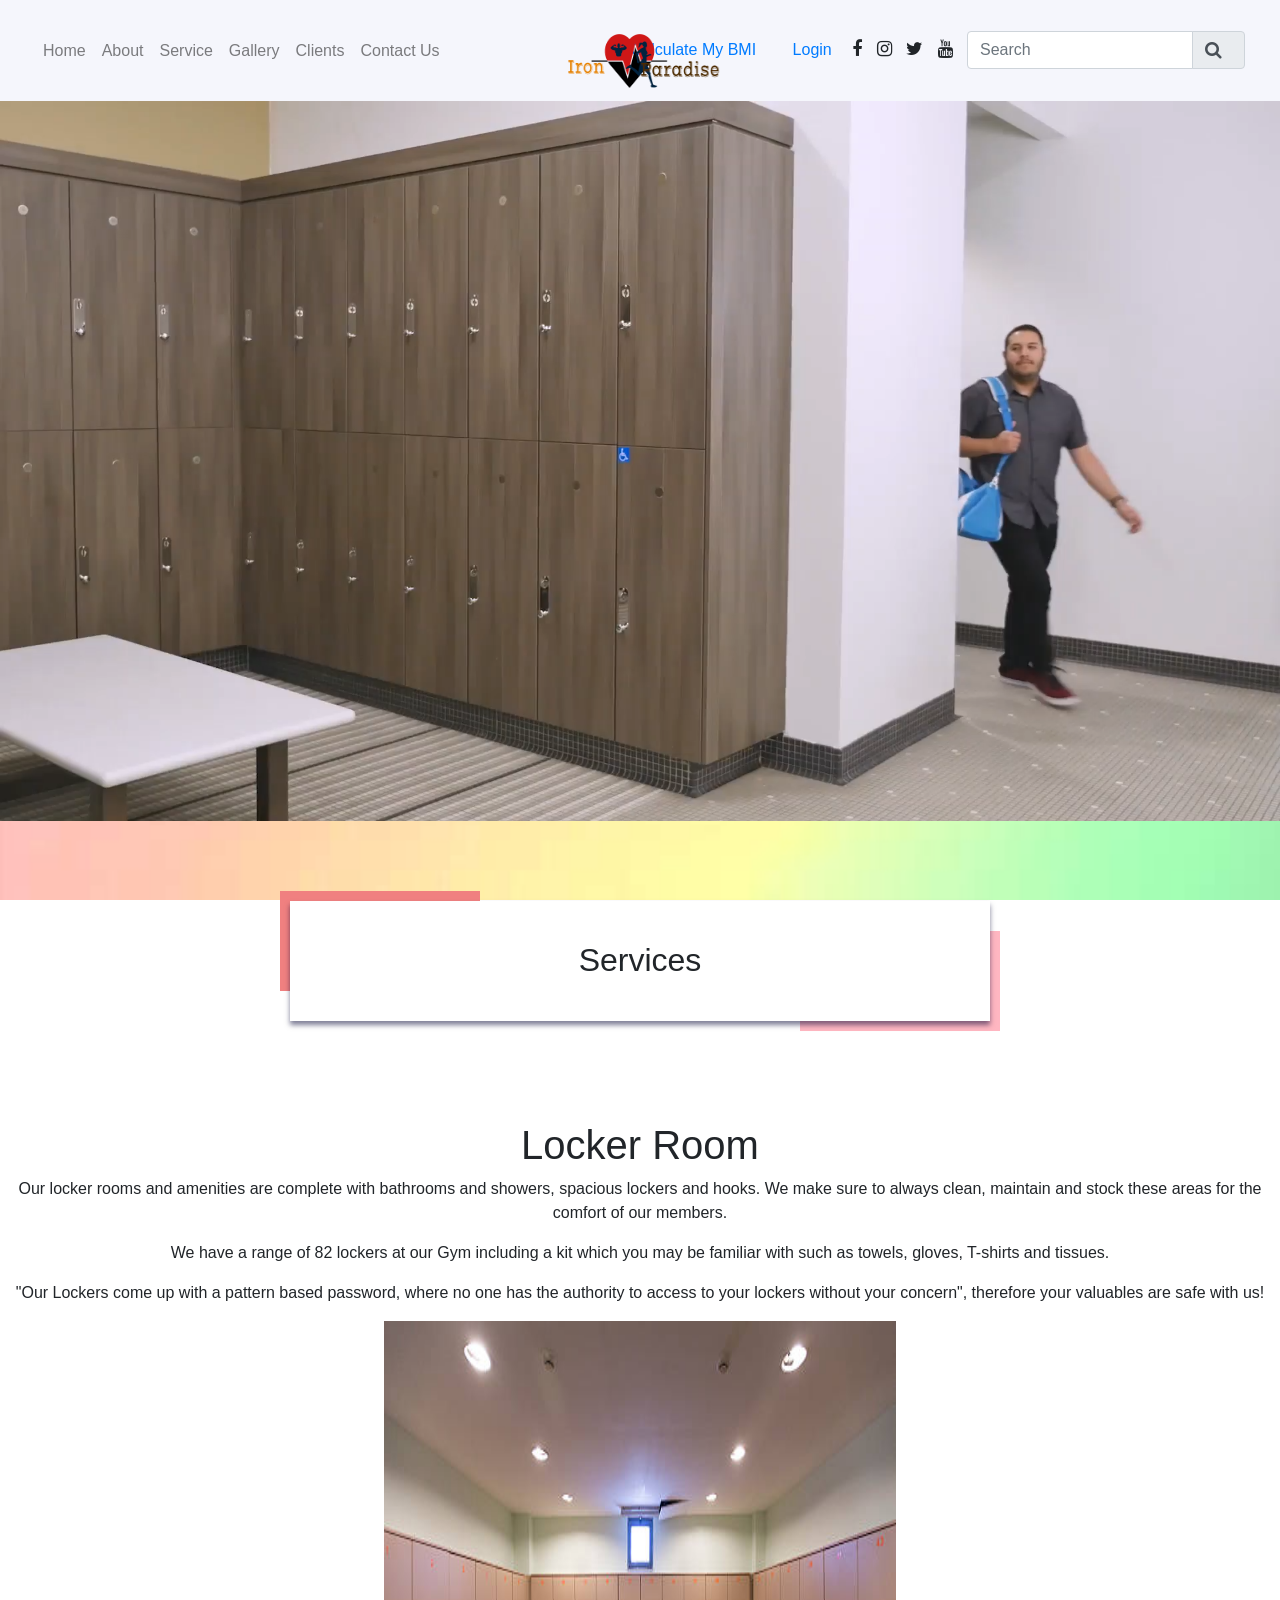
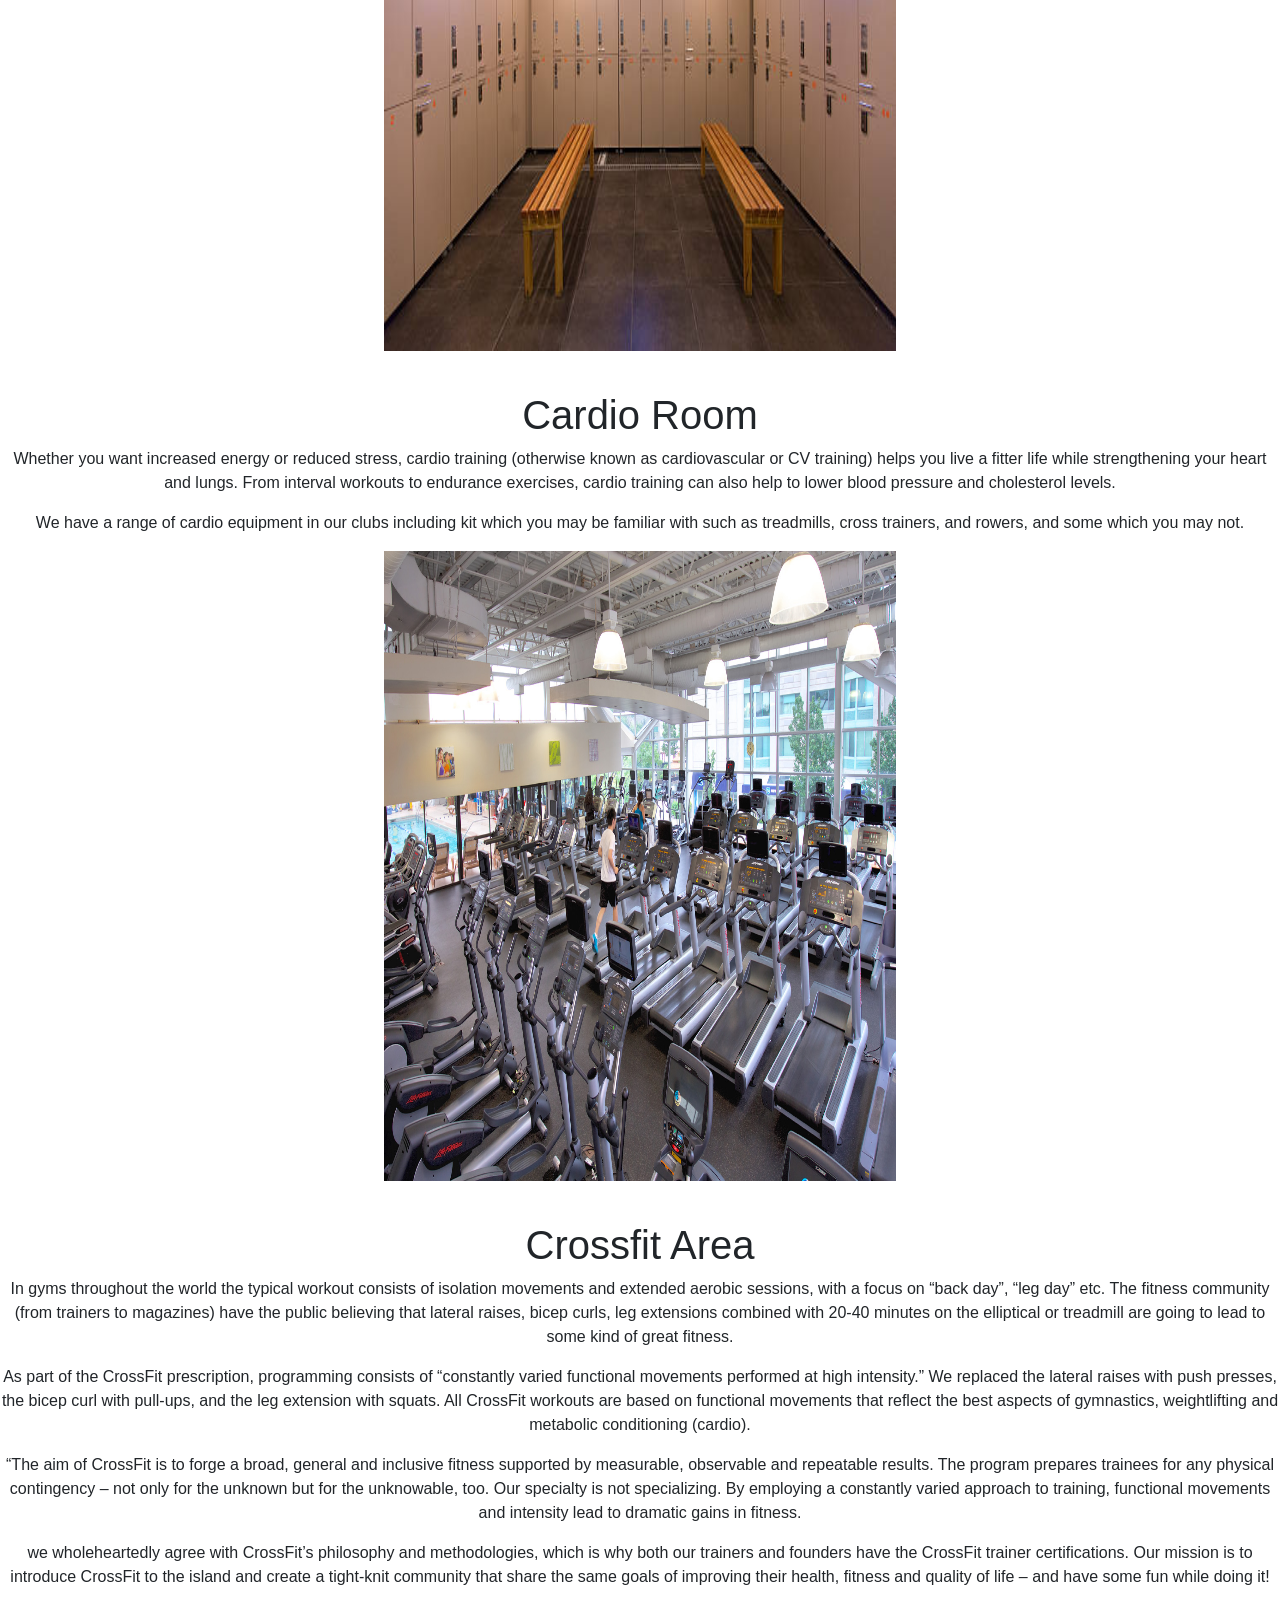
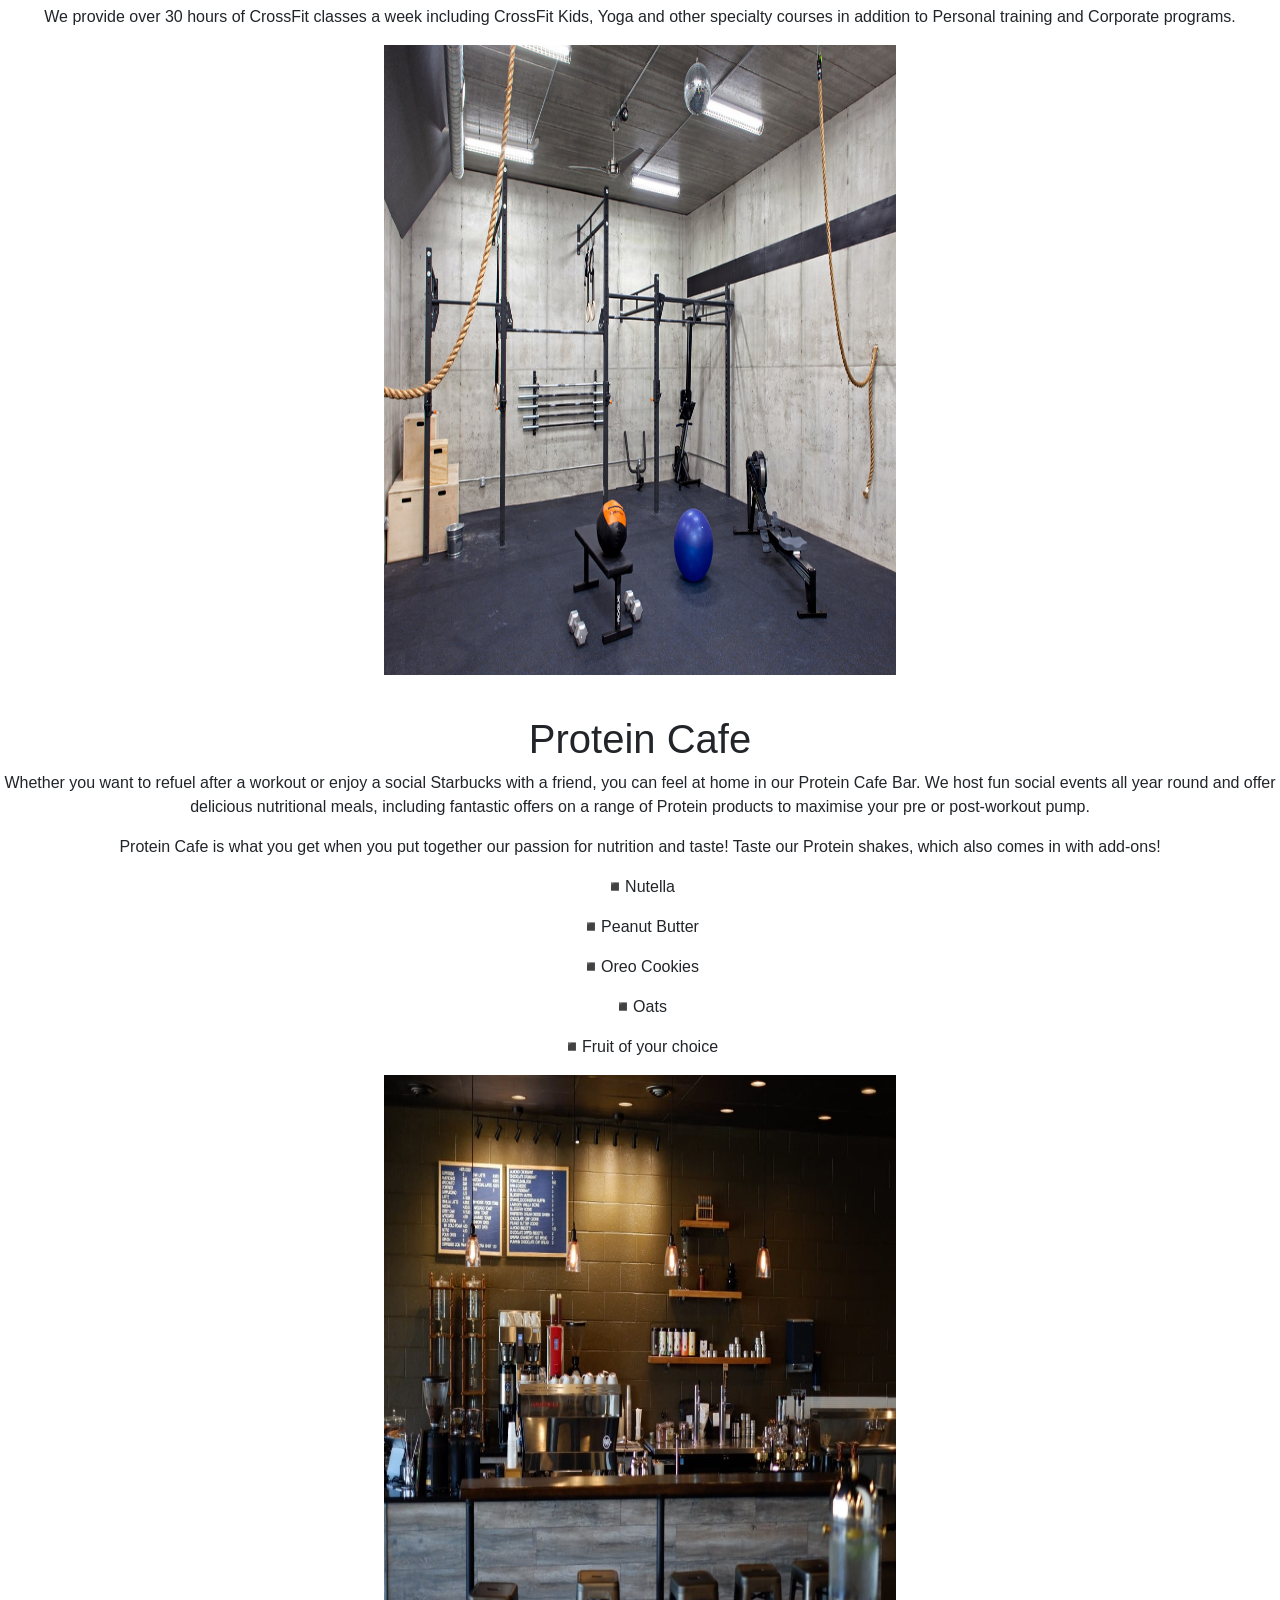
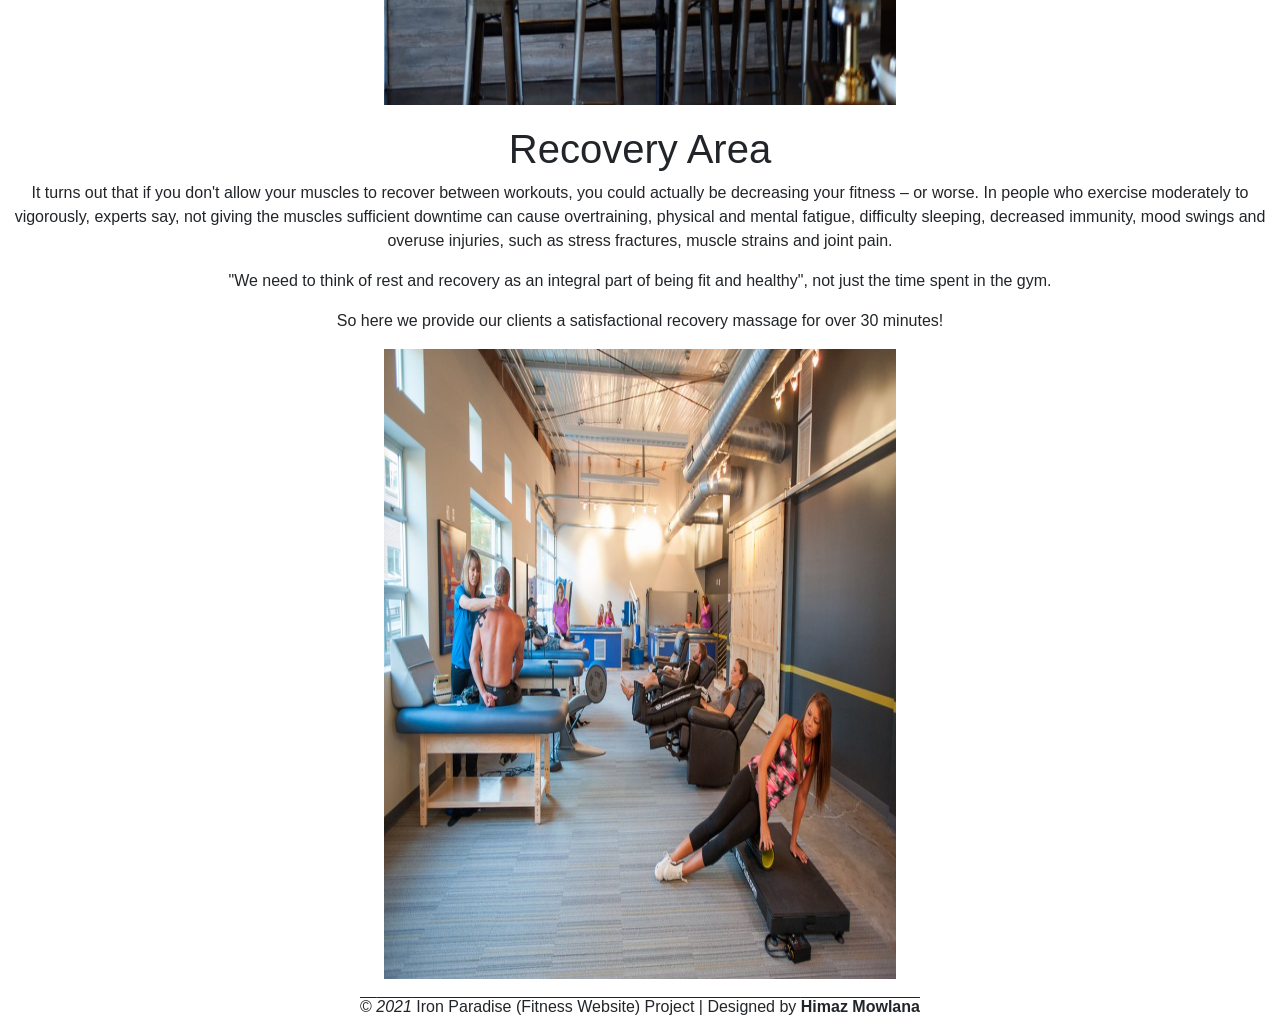
<file: service.html>
<html>
<head>
<title>Project</title>
<meta name="viewport" content="width =device, initial-scale=1.0">
<link rel="stylesheet" href="Css/Service%20Style.css">
<link rel="stylesheet" href="https://stackpath.bootstrapcdn.com/font-awesome/4.7.0/css/font-awesome.min.css">
<link rel="stylesheet" href="https://stackpath.bootstrapcdn.com/font-awesome/4.7.0/css/font-awesome.min.css">
<link rel="stylesheet" href="https://stackpath.bootstrapcdn.com/bootstrap/4.3.1/css/bootstrap.min.css">
<script src="https://code.jquery.com/jquery-3.3.1.slim.min.js" ></script>
<script src="https://stackpath.bootstrapcdn.com/bootstrap/4.3.1/js/bootstrap.min.js"></script> 
</head>
<body>

<!-----Background Image----->
<style>
body {
  background-image: url('Images/F4.jpg');
  background-repeat: no-repeat;
  background-attachment: fixed;
  background-size: cover;
}
</style>

<!-----Menu----->

<section class="header">
<nav class="navbar navbar-expand-lg navbar-light">
  <a class="navbar-brand" href="index.html"><img src="Images/Logo.png"></a>
  <button class="navbar-toggler" type="button" data-toggle="collapse" data-target="#navbarNav" aria-controls="navbarNav" aria-expanded="false" aria-label="Toggle navigation">
   <i class="fa fa-bars"></i>
  </button>
  <div class="collapse navbar-collapse" id="navbarNav">
    <ul class="navbar-nav">
      <li class="nav-item">
        <a class="nav-link" href="index.html">Home</a>
      </li>
      <li class="nav-item">
        <a class="nav-link" href="about.html">About</a>
      </li> 
       <li class="nav-item">
        <a class="nav-link" href="#">Service</a>
      </li> 
       <li class="nav-item">
        <a class="nav-link" href="gallery.html">Gallery</a>
      </li>       
       <li class="nav-item">
        <a class="nav-link" href="clients.html">Clients</a>
      </li>       
       <li class="nav-item">
        <a class="nav-link" href="php/contact_us.php">Contact Us</a>
      </li>       
    </ul>
    
<!-----Icons----->
 
         <ul class="right-menu ml-auto">
		 <li class="nav-item">
            <a class="nav-link" href="bmi.html">Calculate My BMI</a>
          </li> 
         <li class="nav-item">
			<a class="nav-link" href="php/login.php">Login</a>
		  </li>
             <li><i class="fa fa-facebook"></i></li>
             <li><i class="fa fa-instagram"></i></li>
             <li><i class="fa fa-twitter"></i></li>
             <li><i class="fa fa-youtube"></i></li>
             <li>
                 <div class="input-group mb-3">
        <input type="text" class="form-control" placeholder="Search">
        <div class="input-group-append">
        <span class="input-group-text"><i class="fa fa-search"></i></span>
              </div>
            </div>
             </li>
         </ul>
  </div>
</nav>

<!-----Video----->

<video id="videoBG" poster="Images/Screenshot%203.png" autoplay muted loop style="width:100%;">
    <source src="Videos/Service.mp4" type="video/mp4">
</video>
</section>

<!-----Service----->

<section class="Service-Message">
    <div class="container">
        <div class="Service-box">
           <div class="title-style-01 text-center">
                <h2>Services</h2>
            </div>
        </div>
    </div>
</section>

<!-----Locker Room----->
<section class="Locker-Room">
    <div class="title-style3 text-center">
                <h1>Locker Room</h1>
            </div>
            <p class="text-center">Our locker rooms and amenities are complete with bathrooms and showers, spacious lockers and hooks. We make sure to always clean, maintain and stock these areas for the comfort of our members.</p>
            <p class="text-center">We have a range of 82 lockers at our Gym including a kit which you may be familiar with such as towels, gloves, T-shirts and tissues.</p>
            <p class="text-center">"Our Lockers come up with a pattern based password, where no one has the authority to access to your lockers without your concern", therefore your valuables are safe with us!</p>
             <div class="locker-img">
            <img src="Images/I1.jpg" class="center">
        </div>
</section>

<!-----Cardio Room----->
<section class="Cardio-Room">
    <div class="title-style3 text-center">
                <h1>Cardio Room</h1>
            </div>
            <p class="text-center">Whether you want increased energy or reduced stress, cardio training (otherwise known as cardiovascular or CV training) helps you live a fitter life while strengthening your heart and lungs. From interval workouts to endurance exercises, cardio training can also help to lower blood pressure and cholesterol levels.</p>
            <p class="text-center">We have a range of cardio equipment in our clubs including kit which you may be familiar with such as treadmills, cross trainers, and rowers, and some which you may not.</p>
             <div class="cardio-img">
            <img src="Images/I4.jpg" class="center">
        </div>
</section>

<!-----Crossfit Area----->
<section class="Crossfit-Area">
    <div class="title-style3 text-center">
                <h1>Crossfit Area</h1>
            </div>
            <p class="text-center">In gyms throughout the world the typical workout consists of isolation movements and extended aerobic sessions, with a focus on “back day”, “leg day” etc. The fitness community (from trainers to magazines) have the public believing that lateral raises, bicep curls, leg extensions combined with 20-40 minutes on the elliptical or treadmill are going to lead to some kind of great fitness.</p>
            <p class="text-center">As part of the CrossFit prescription, programming consists of “constantly varied functional movements performed at high intensity.” We replaced the lateral raises with push presses, the bicep curl with pull-ups, and the leg extension with squats. All CrossFit workouts are based on functional movements that reflect the best aspects of gymnastics, weightlifting and metabolic conditioning (cardio).</p>
            <p class="text-center">“The aim of CrossFit is to forge a broad, general and inclusive fitness supported by measurable, observable and repeatable results. The program prepares trainees for any physical contingency – not only for the unknown but for the unknowable, too. Our specialty is not specializing. By employing a constantly varied approach to training, functional movements and intensity lead to dramatic gains in fitness.</p>
            <p class="text-center">we wholeheartedly agree with CrossFit’s philosophy and methodologies, which is why both our trainers and founders have the CrossFit trainer certifications. Our mission is to introduce CrossFit to the island and create a tight-knit community that share the same goals of improving their health, fitness and quality of life – and have some fun while doing it!</p>
            <p class="text-center">We provide over 30 hours of CrossFit classes a week including CrossFit Kids, Yoga and other specialty courses in addition to Personal training and Corporate programs.</p>
             <div class="crossfit-img">
            <img src="Images/I5.jpg" class="center">
        </div>
</section>

<!-----Protein Cafe----->
<section class="Protein-Cafe">
    <div class="title-style3 text-center">
                <h1>Protein Cafe</h1>
            </div>
            <p class="text-center">Whether you want to refuel after a workout or enjoy a social Starbucks with a friend, you can feel at home in our Protein Cafe Bar. We host fun social events all year round and offer delicious nutritional meals, including fantastic offers on a range of Protein products to maximise your pre or post-workout pump.</p>
            <p class="text-center">Protein Cafe is what you get when you put together our passion for nutrition and taste! Taste our Protein shakes, which also comes in with add-ons!</p>
            <p class="text-center">◾Nutella</p>
            <p class="text-center">◾Peanut Butter</p>
            <p class="text-center">◾Oreo Cookies</p>
            <p class="text-center">◾Oats</p>
            <p class="text-center">◾Fruit of your choice</p>
             <div class="cafe-img">
            <img src="Images/I3.jpg" class="center">
        </div>
</section>

<!-----Recovery Area----->
<section class="Recovery-Area">
    <div class="title-style3 text-center">
                <h1>Recovery Area</h1>
            </div>
            <p class="text-center">It turns out that if you don't allow your muscles to recover between workouts, you could actually be decreasing your fitness – or worse. In people who exercise moderately to vigorously, experts say, not giving the muscles sufficient downtime can cause overtraining, physical and mental fatigue, difficulty sleeping, decreased immunity, mood swings and overuse injuries, such as stress fractures, muscle strains and joint pain.</p>
            <p class="text-center">"We need to think of rest and recovery as an integral part of being fit and healthy", not just the time spent in the gym.</p>
            <p class="text-center">So here we provide our clients a satisfactional recovery massage for over 30 minutes!</p>
             <div class="recovery-img">
            <img src="Images/I2.jpg" class="center">
        </div>
</section>

<!--Start of Flow XO Script-->
<script src="https://widget.flowxo.com/embed.js" data-fxo-widget="[base64]" async defer></script>
<!--End of Flow XO Script-->

<!-----Design----->

    <p><div class="design" style="text-align: center">&copy; <em>2021</em> Iron Paradise (Fitness Website) Project | Designed by <strong>Himaz Mowlana</strong></div></p>

</body>    
</html>

<!-----Remarks
Username: S. M Himaz H. Mowlana
Start Date: 14-09-2021
End Date: 19-12-2021----->
</file>
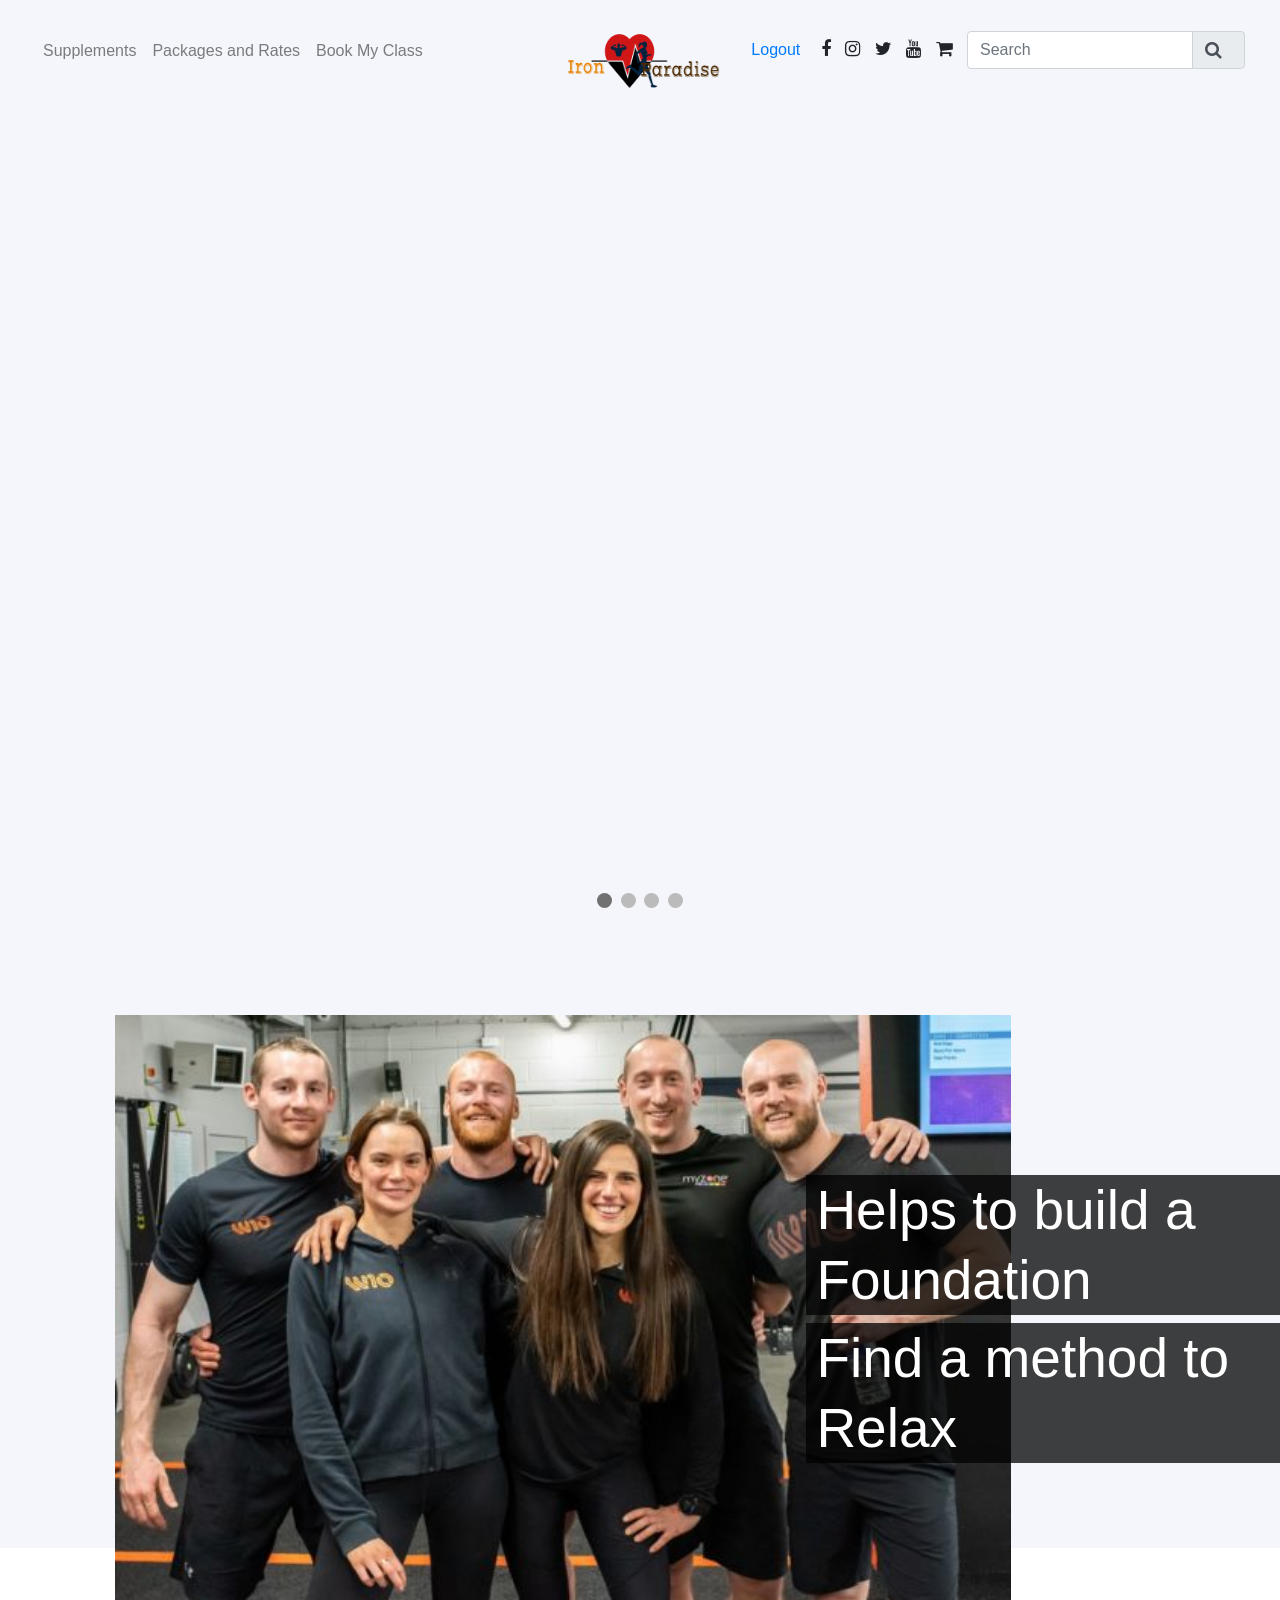
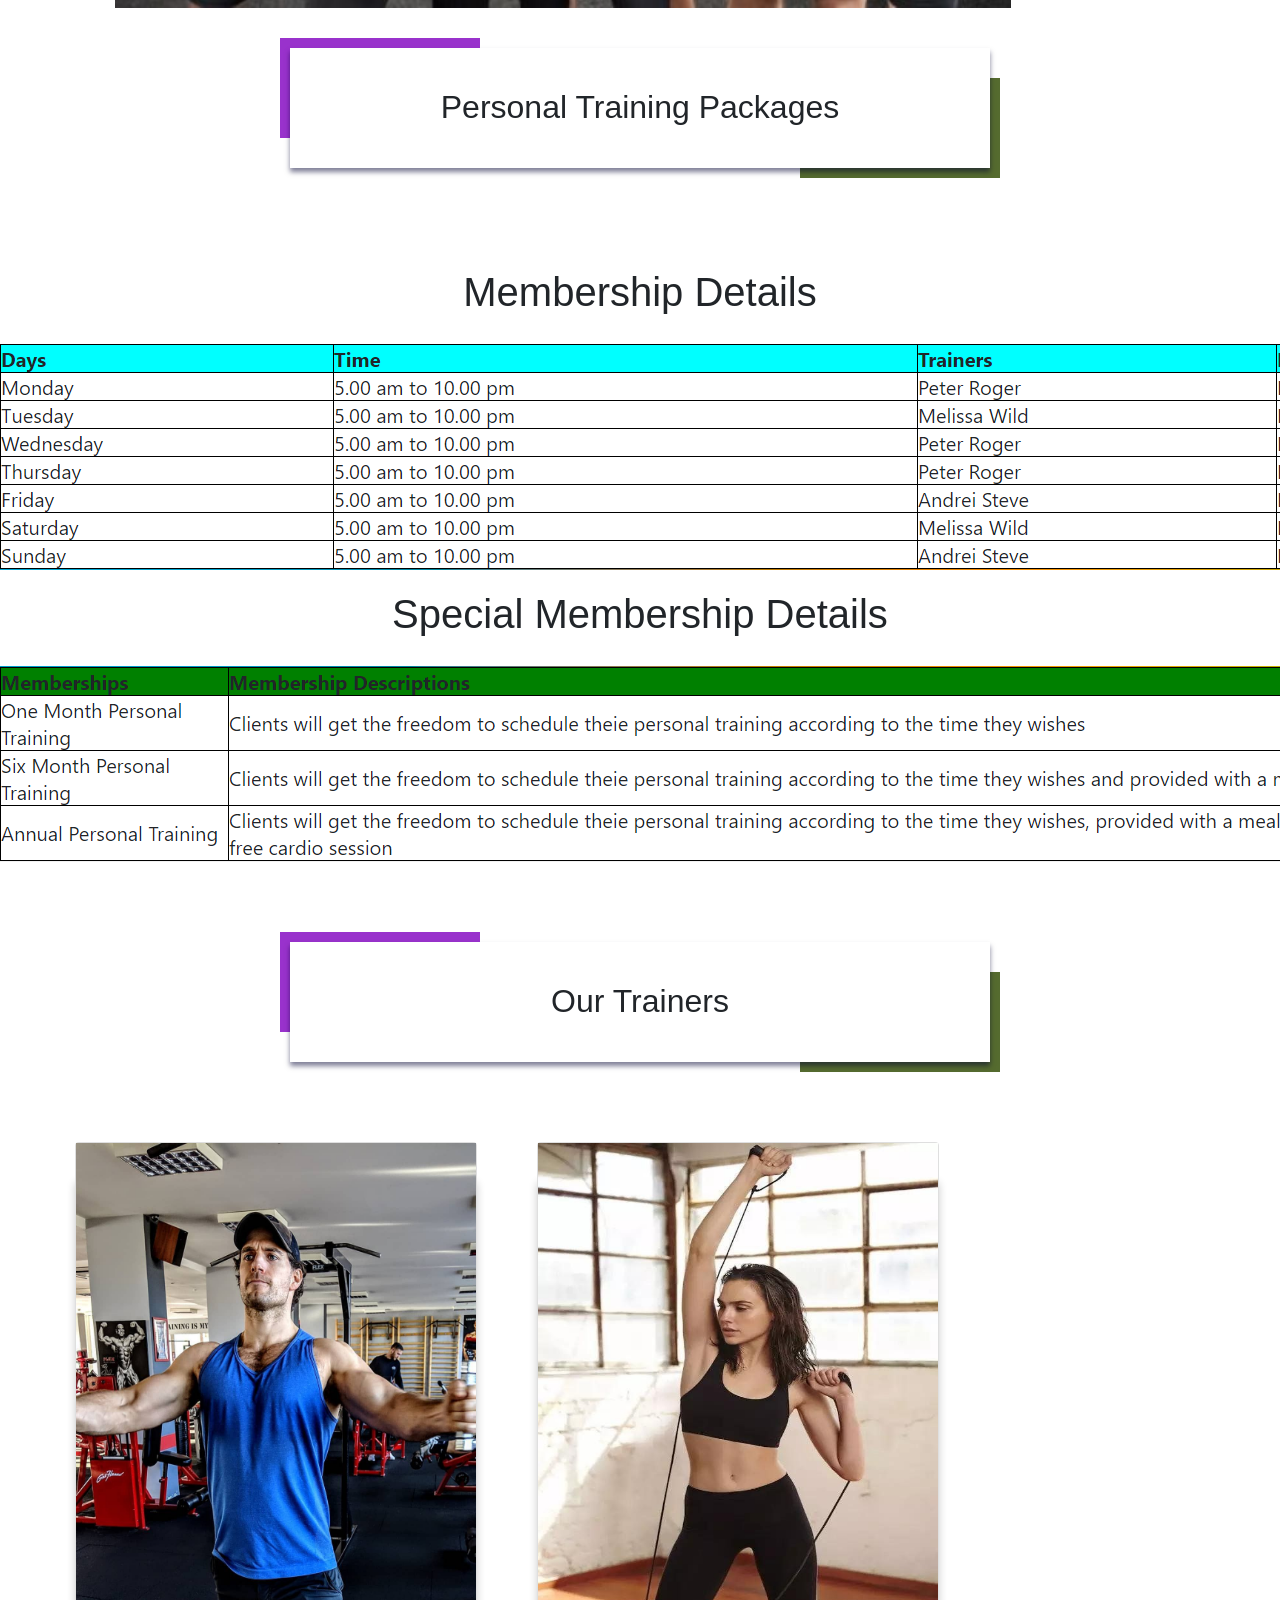
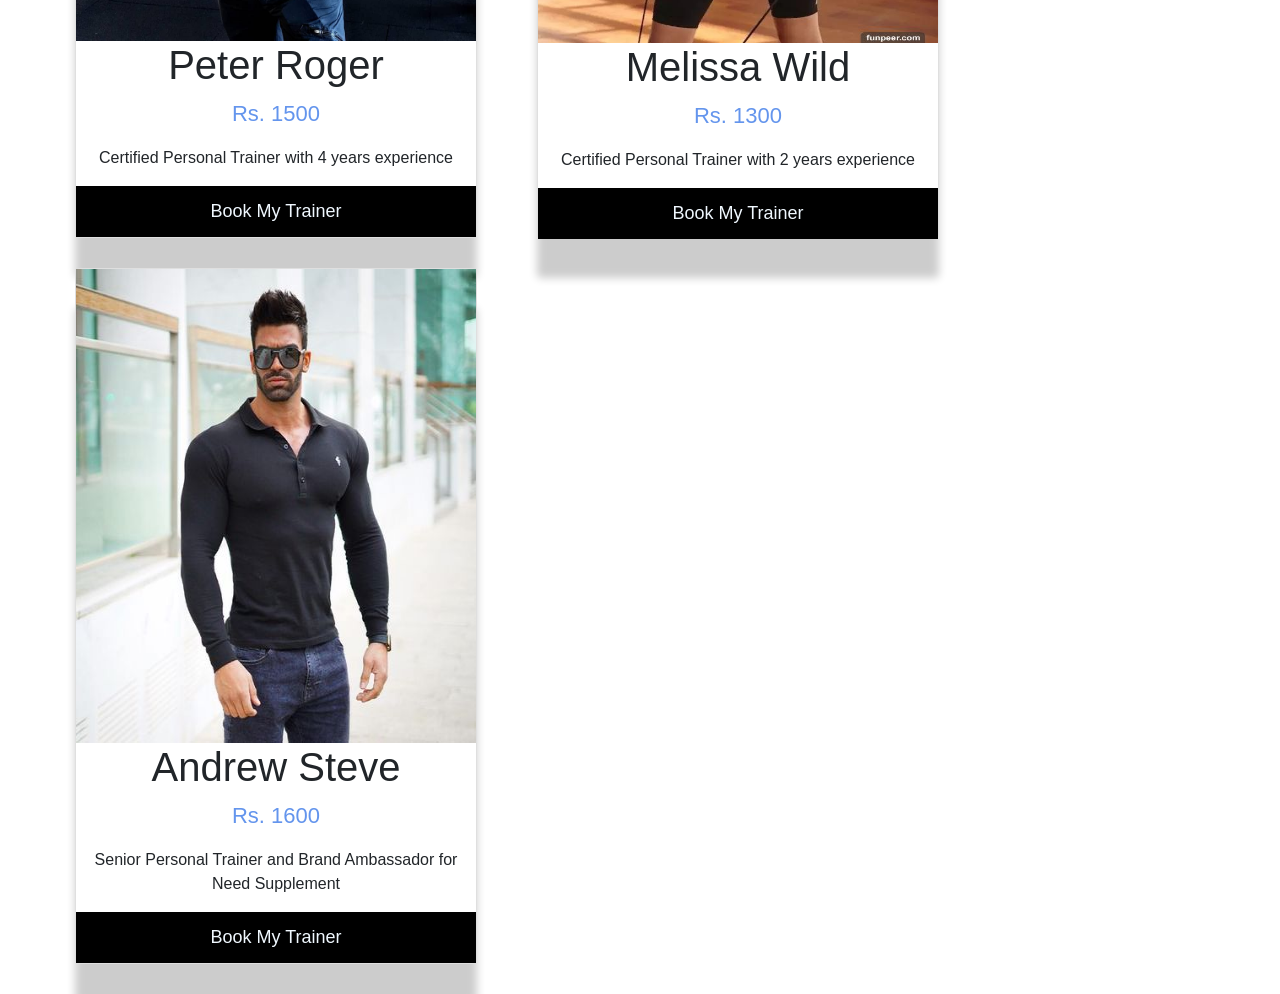
<file: training.html>
<html>
<head>      
<title>Project</title>
<meta name="viewport" content="width=dvice-width,initial-scale=1.0">
<link rel="stylesheet" href="Css/Training%20Style.css">
<link rel="stylesheet" href="https://stackpath.bootstrapcdn.com/font-awesome/4.7.0/css/font-awesome.min.css">
<link rel="stylesheet" href="https://stackpath.bootstrapcdn.com/font-awesome/4.7.0/css/font-awesome.min.css">
<link rel="stylesheet" href="https://stackpath.bootstrapcdn.com/bootstrap/4.3.1/css/bootstrap.min.css">
<script src="https://code.jquery.com/jquery-3.3.1.slim.min.js" ></script>
<script src="https://stackpath.bootstrapcdn.com/bootstrap/4.3.1/js/bootstrap.min.js"></script> 
</head>
<body>

<!-----Background Image----->
<style>
body {
  background-image: url('Images/F11.jpg');
  background-repeat: no-repeat;
  background-attachment: fixed;
  background-size: cover;
}
</style>

<!-----Menu----->

<section class="header">
<nav class="navbar navbar-expand-lg navbar-light">
  <a class="navbar-brand" href="supplements.html"><img src="Images/Logo.png"></a>
  <button class="navbar-toggler" type="button" data-toggle="collapse" data-target="#navbarNav" aria-controls="navbarNav" aria-expanded="false" aria-label="Toggle navigation">
   <i class="fa fa-bars"></i>
  </button>
  <div class="collapse navbar-collapse" id="navbarNav">
    <ul class="navbar-nav">
      <li class="nav-item">
        <a class="nav-link" href="supplements.html">Supplements</a>
      </li>
      <li class="nav-item">
        <a class="nav-link" href="package.html">Packages and Rates</a>
      </li> 
       <li class="nav-items">
        <a class="nav-link" href="classes.html">Book My Class</a>
        <ul class="navbar-nav">
            <li class="nav-links">
                <a href="zumba.html">My Zumba Class</a>
            </li>
        </ul>
           <ul class="navbar-nav">
            <li class="nav-links">
                <a href="#">My Personal Training Class</a>
            </li>
        </ul>
           <ul class="navbar-nav">
            <li class="nav-links">
                <a href="crossfit.html">My Crossfit Class</a>
            </li>
        </ul>
      </li>      
    </ul>
    
<!-----Icons----->
 
         <ul class="right-menu ml-auto">
                   <li class="nav-item">
        <a class="nav-link" href="php/login.php">Logout</a>
      </li>
             <li><i class="fa fa-facebook"></i></li>
             <li><i class="fa fa-instagram"></i></li>
             <li><i class="fa fa-twitter"></i></li>
             <li><i class="fa fa-youtube"></i></li>
             <li><i class="fa fa-shopping-cart"></i></li>
             <li>
                 <div class="input-group mb-3">
        <input type="text" class="form-control" placeholder="Search">
        <div class="input-group-append">
        <span class="input-group-text"><i class="fa fa-search"></i></span>
              </div>
            </div>
             </li>
         </ul>
  </div>
</nav>

<!-----SlideShow----->

<div class="slideshow-container">

<div class="mySlides fade">
  <div class="numbertext">1 / 4</div>
  <img src="Images/U1.jpg" style="width:100%">
  <div class="text">Build a Foundation</div>
</div>

<div class="mySlides fade">
  <div class="numbertext">2 / 4</div>
  <img src="Images/U5.jpg" style="width:100%">
  <div class="text">Raise your Strength</div>
</div>

<div class="mySlides fade">
  <div class="numbertext">3 / 4</div>
  <img src="Images/U6.jpg" style="width:100%">
  <div class="text">Increase Stamina</div>
</div>

<div class="mySlides fade">
  <div class="numbertext">4 / 4</div>
  <img src="Images/U7.jpg" style="width:100%">
  <div class="text">Have Dignity</div>
</div>

</div>
<br>

<div style="text-align:center">
  <span class="dot"></span> 
  <span class="dot"></span> 
  <span class="dot"></span> 
  <span class="dot"></span> 
</div>


<script>
var slideIndex = 0;
showSlides();

function showSlides() {
  var i;
  var slides = document.getElementsByClassName("mySlides");
  var dots = document.getElementsByClassName("dot");
  for (i = 0; i < slides.length; i++) {
    slides[i].style.display = "none";  
  }
  slideIndex++;
  if (slideIndex > slides.length) {slideIndex = 1}    
  for (i = 0; i < dots.length; i++) {
    dots[i].className = dots[i].className.replace(" active", "");
  }
  slides[slideIndex-1].style.display = "block";  
  dots[slideIndex-1].className += " active";
  setTimeout(showSlides, 4000); // Change image every 4 seconds
}
</script>

<!-----Banner----->

<div class="banner">
   <div class="banner-img">
       <img src="Images/T3.jpg">
   </div>
   <div class="banner-title">
       <h1>Helps to build a Foundation</h1>
       <h1>Find a method to Relax</h1>
   </div> 
</div>
</section>

<!-----Packages and Rates----->

<section class="Packages">
    <div class="container">
        <div class="package-box">
           <div class="title-style-01 text-center">
                <h2>Personal Training Packages</h2>
            </div>
        </div>
    </div>
</section>

<div class="title-style3 text-center">
<h1>Membership Details</h1>
</div>
<div class="membership-img">
<img src="Images/K5.PNG" class="center">
</div>

<div class="title-style3 text-center">
<h1>Special Membership Details</h1>
</div>
<div class="membership-img">
<img src="Images/K6.PNG" class="center">
</div>

<!-----Trainers----->

<section class="Trainers">
    <div class="container">
        <div class="Trainers-box">
           <div class="title-style-01 text-center">
                <h2>Our Trainers</h2>
            </div>
        </div>
    </div>
</section>

<div class="row">
<div class="column">
<div class="card">
<img src="Images/Q2.jpg" alt="Denim Jeans" style="width-100%">
<h1>Peter Roger</h1>
<p class="price">Rs. 1500</p>
<p>Certified Personal Trainer with 4 years experience</p>
<a href="php/booking.php"><button>Book My Trainer</button></a>
</div>
</div> 
</div>

<div class="row">
<div class="column">
<div class="card">
<img src="Images/Q3.jpg" alt="Denim Jeans" style="width-100%">
<h1>Melissa Wild</h1>
<p class="price">Rs. 1300</p>
<p>Certified Personal Trainer with 2 years experience</p>
<a href="php/booking.php"><button>Book My Trainer</button></a>
</div>
</div> 
</div>

<div class="row">
<div class="column">
<div class="card">
<img src="Images/S3.jpg" alt="Denim Jeans" style="width-100%">
<h1>Andrew Steve</h1>
<p class="price">Rs. 1600</p>
<p>Senior Personal Trainer and Brand Ambassador for Need Supplement</p>
<a href="php/booking.php"><button>Book My Trainer</button></a>
</div>
</div> 
</div>

<!--Start of Flow XO Script-->
<script src="https://widget.flowxo.com/embed.js" data-fxo-widget="[base64]" async defer></script>
<!--End of Flow XO Script-->

</body>
</html>
</file>
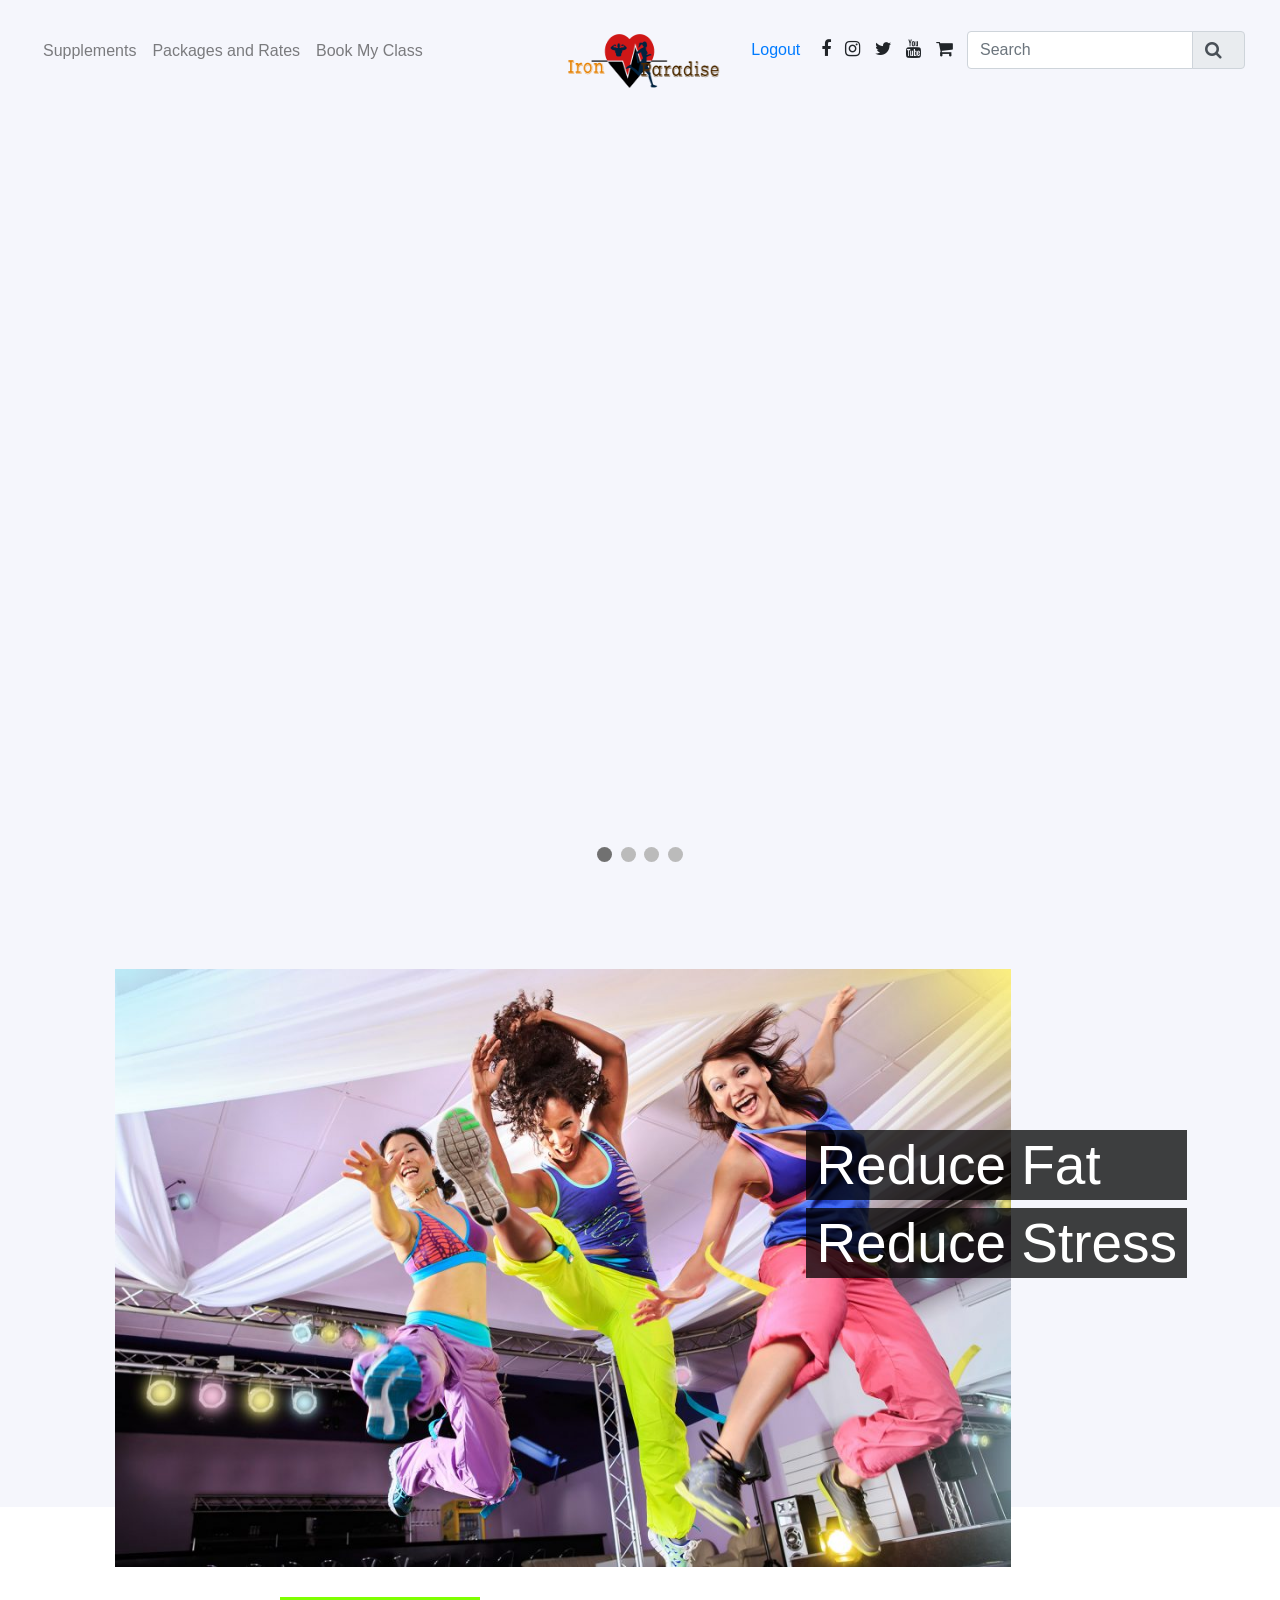
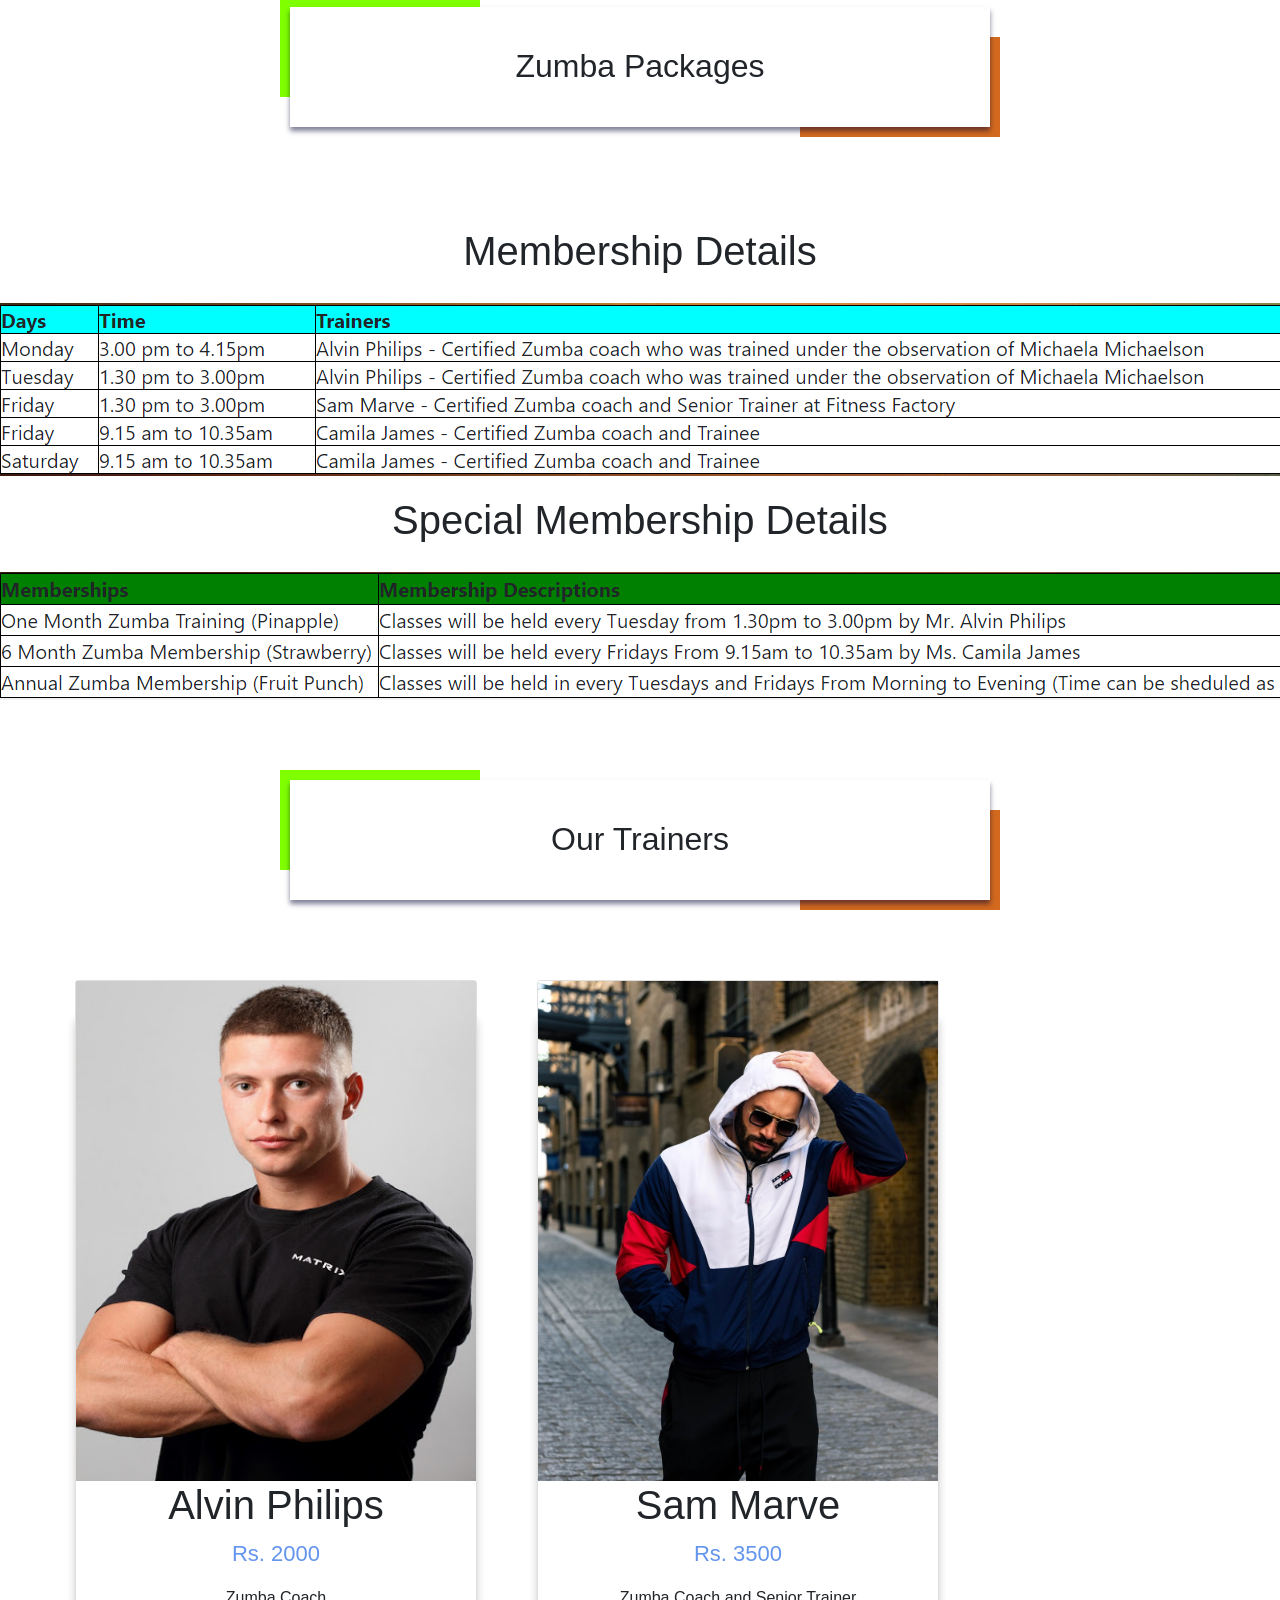
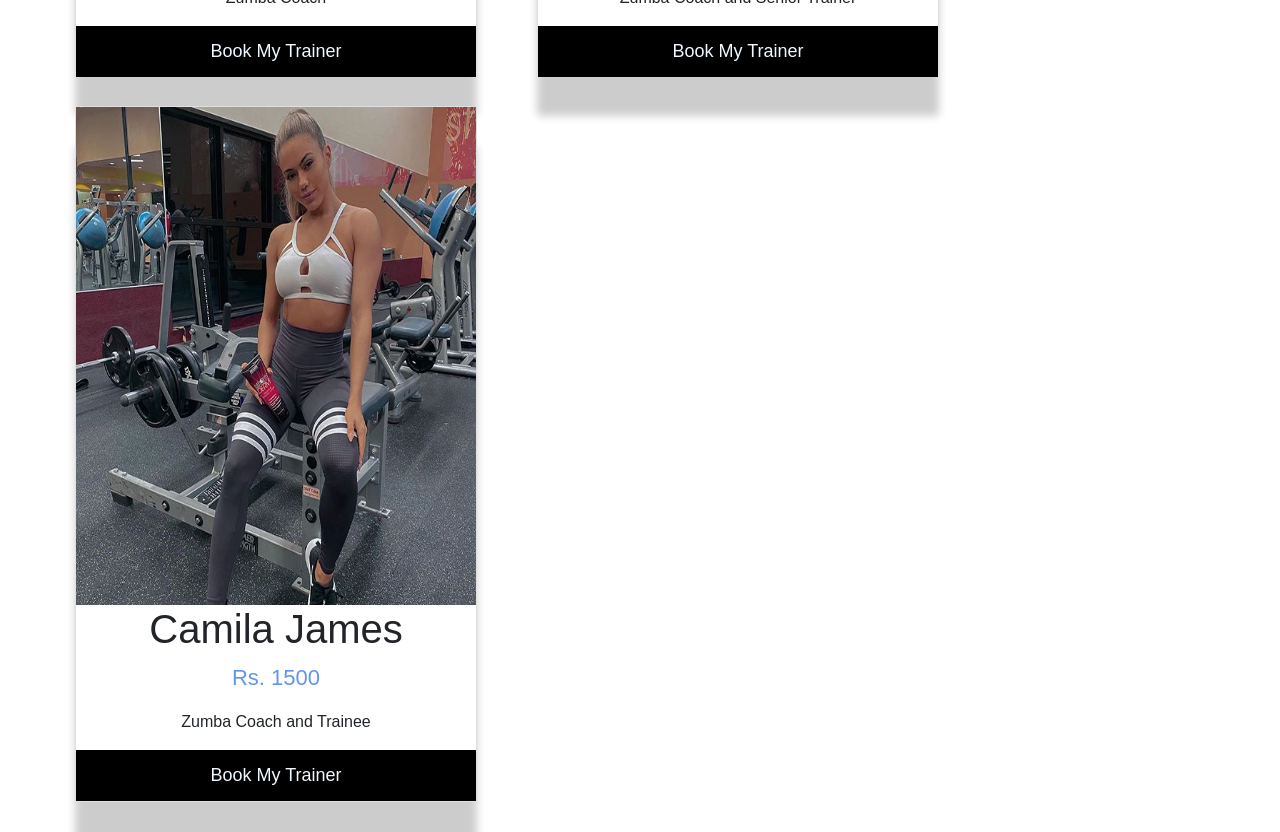
<file: zumba.html>
<html>
<head>      
<title>Project</title>
<meta name="viewport" content="width=dvice-width,initial-scale=1.0">
<link rel="stylesheet" href="Css/Zumba%20Style.css">
<link rel="stylesheet" href="https://stackpath.bootstrapcdn.com/font-awesome/4.7.0/css/font-awesome.min.css">
<link rel="stylesheet" href="https://stackpath.bootstrapcdn.com/font-awesome/4.7.0/css/font-awesome.min.css">
<link rel="stylesheet" href="https://stackpath.bootstrapcdn.com/bootstrap/4.3.1/css/bootstrap.min.css">
<script src="https://code.jquery.com/jquery-3.3.1.slim.min.js" ></script>
<script src="https://stackpath.bootstrapcdn.com/bootstrap/4.3.1/js/bootstrap.min.js"></script> 
</head>
<body>

<!-----Background Image----->
<style>
body {
  background-image: url('Images/F10.jpg');
  background-repeat: no-repeat;
  background-attachment: fixed;
  background-size: cover;
}
</style>

<!-----Menu----->

<section class="header">
<nav class="navbar navbar-expand-lg navbar-light">
  <a class="navbar-brand" href="supplements.html"><img src="Images/Logo.png"></a>
  <button class="navbar-toggler" type="button" data-toggle="collapse" data-target="#navbarNav" aria-controls="navbarNav" aria-expanded="false" aria-label="Toggle navigation">
   <i class="fa fa-bars"></i>
  </button>
  <div class="collapse navbar-collapse" id="navbarNav">
    <ul class="navbar-nav">
      <li class="nav-item">
        <a class="nav-link" href="supplements.html">Supplements</a>
      </li>
      <li class="nav-item">
        <a class="nav-link" href="package.html">Packages and Rates</a>
      </li> 
       <li class="nav-items">
        <a class="nav-link" href="classes.html">Book My Class</a>
        <ul class="navbar-nav">
            <li class="nav-links">
                <a href="#">My Zumba Class</a>
            </li>
        </ul>
           <ul class="navbar-nav">
            <li class="nav-links">
                <a href="training.html">My Personal Training Class</a>
            </li>
        </ul>
           <ul class="navbar-nav">
            <li class="nav-links">
                <a href="crossfit.html">My Crossfit Class</a>
            </li>
        </ul>
      </li>      
    </ul>
    
<!-----Icons----->
 
         <ul class="right-menu ml-auto">
                   <li class="nav-item">
        <a class="nav-link" href="php/login.php">Logout</a>
      </li>
             <li><i class="fa fa-facebook"></i></li>
             <li><i class="fa fa-instagram"></i></li>
             <li><i class="fa fa-twitter"></i></li>
             <li><i class="fa fa-youtube"></i></li>
             <li><i class="fa fa-shopping-cart"></i></li>
             <li>
                 <div class="input-group mb-3">
        <input type="text" class="form-control" placeholder="Search">
        <div class="input-group-append">
        <span class="input-group-text"><i class="fa fa-search"></i></span>
              </div>
            </div>
             </li>
         </ul>
  </div>
</nav>

<!-----SlideShow----->

<div class="slideshow-container">

<div class="mySlides fade">
  <div class="numbertext">1 / 4</div>
  <img src="Images/T7.jpg" style="width:100%">
  <div class="text">Reduce Stress</div>
</div>

<div class="mySlides fade">
  <div class="numbertext">2 / 4</div>
  <img src="Images/T8.jpg" style="width:100%">
  <div class="text">Stay Calm</div>
</div>

<div class="mySlides fade">
  <div class="numbertext">3 / 4</div>
  <img src="Images/T9.jpg" style="width:100%">
  <div class="text">Reduce Fat</div>
</div>

<div class="mySlides fade">
  <div class="numbertext">4 / 4</div>
  <img src="Images/T10.jpg" style="width:100%">
  <div class="text">Feel the Difference</div>
</div>

</div>
<br>

<div style="text-align:center">
  <span class="dot"></span> 
  <span class="dot"></span> 
  <span class="dot"></span> 
  <span class="dot"></span> 
</div>


<script>
var slideIndex = 0;
showSlides();

function showSlides() {
  var i;
  var slides = document.getElementsByClassName("mySlides");
  var dots = document.getElementsByClassName("dot");
  for (i = 0; i < slides.length; i++) {
    slides[i].style.display = "none";  
  }
  slideIndex++;
  if (slideIndex > slides.length) {slideIndex = 1}    
  for (i = 0; i < dots.length; i++) {
    dots[i].className = dots[i].className.replace(" active", "");
  }
  slides[slideIndex-1].style.display = "block";  
  dots[slideIndex-1].className += " active";
  setTimeout(showSlides, 4000); // Change image every 4 seconds
}
</script>

<!-----Banner----->

<div class="banner">
   <div class="banner-img">
       <img src="Images/T1.jpg">
   </div>
   <div class="banner-title">
       <h1>Reduce Fat</h1>
       <h1>Reduce Stress</h1>
   </div> 
</div>
</section>

<!-----Packages and Rates----->

<section class="Packages">
    <div class="container">
        <div class="package-box">
           <div class="title-style-01 text-center">
                <h2>Zumba Packages</h2>
            </div>
        </div>
    </div>
</section>

<div class="title-style3 text-center">
<h1>Membership Details</h1>
</div>
<div class="membership-img">
<img src="Images/K3.PNG" class="center">
</div>

<div class="title-style3 text-center">
<h1>Special Membership Details</h1>
</div>
<div class="membership-img">
<img src="Images/K4.PNG" class="center">
</div>

<!-----Trainers----->

<section class="Trainers">
    <div class="container">
        <div class="Trainers-box">
           <div class="title-style-01 text-center">
                <h2>Our Trainers</h2>
            </div>
        </div>
    </div>
</section>

<div class="row">
<div class="column">
<div class="card">
<img src="Images/Q1.jpg" alt="Denim Jeans" style="width-100%">
<h1>Alvin Philips</h1>
<p class="price">Rs. 2000</p>
<p>Zumba Coach</p>
<a href="php/booking.php"><button>Book My Trainer</button></a>
</div>
</div> 
</div>

<div class="row">
<div class="column">
<div class="card">
<img src="Images/S2.jpg" alt="Denim Jeans" style="width-100%">
<h1>Sam Marve</h1>
<p class="price">Rs. 3500</p>
<p>Zumba Coach and Senior Trainer</p>
<a href="php/booking.php"><button>Book My Trainer</button></a>
</div>
</div> 
</div>

<div class="row">
<div class="column">
<div class="card">
<img src="Images/Q4.jpg" alt="Denim Jeans" style="width-100%">
<h1>Camila James</h1>
<p class="price">Rs. 1500</p>
<p>Zumba Coach and Trainee</p>
<a href="php/booking.php"><button>Book My Trainer</button></a>
</div>
</div> 
</div>

<!--Start of Flow XO Script-->
<script src="https://widget.flowxo.com/embed.js" data-fxo-widget="[base64]" async defer></script>
<!--End of Flow XO Script-->

</body>
</html>
</file>
<file: Css/Style.css>
*{
    margin: 0;
    padding: 0;
}

.right-menu li
{
    display: inline-block;
    margin-top: 30px !important;    
}
.right-menu li .fa
{
    font-size: 18px;
    margin-right: 10px;
    cursor: pointer;
}

.navbar-brand img
{
    height: 60px;
    width: 160px;
}
.navbar-brand 
{
    left: 50%;
    top: 25px;
    transform: translateX(-50%);
    position: absolute;
}

.header
{
    background: #f5f6fc;
    margin-bottom: 80px;
}

.navbar
{
    padding: 0 35px !important;
}

.navbar-toggler
{
    border: none !important;
    outline: none !important;
    padding: 0 !important;
    margin-top: 30px;
}
.navbar-toggler .fa
{
    font-size: 30px;
    cursor: pointer;
}

/*-----Video-----*/
.videoBG
{
    position: fixed;
    z-index: -1;
}
@media (min-aspect-ratio: 16/9)
{
.videoBG
    {
    width: 100%;
    height: auto;    
    }
}
@media (max-aspect-ratio: 16/9)
{
.videoBG
    {
    width: auto;
    height: 100%;    
    }
}
@media (max-width: 767px)
{
.videoBG
    {
    display: none;    
    }
body
    {
        background: url('Screenshot.png');
        background-size: cover;
    }
}

/*-----Banner-----*/
.banner-img
{
    margin: 100px 115px;
    width: 70%;
}
.banner-img img
{
    width: 100%;
    margin-bottom: -80px;
}
.banner
{
    position: relative;
}

.banner-title
{
    position: absolute;
    left: 63%;
    top: 30%;
}
.banner-title h1
{
    font-size: 55px;
    background: rgba(0,0,0,0.75);
    color: #fff;
    line-height: 70px;
    padding: 0px 10px 0 10px;
}
.nav-item
{
  right: 10%;  
}

/*-----Fitness and Strength (Welcome)*/
.Welcome
{
    padding: 20px 0;
}
.title-style4
{
    padding: 40px 0;
}

/*-----Banner-----*/
.banner-img-02
{
    margin: 100px 115px;
    width: 70%;
}
.banner-img02 img
{
    width: 100%;
    margin-bottom: -80px;
}

/*-----Lifter Image-----*/
.lifter-img
{
    position: relative;
}
.lifter-img img
{
    height: 70%;
    width: 40%;
}
.center 
{
  display: block;
  margin-left: auto;
  margin-right: auto;
  width: 50%;
}

/*-----Slideshow-----*/
* {box-sizing: border-box;}
body {font-family: Verdana, sans-serif;}
.mySlides {display: none;}
img {vertical-align: middle;}

/* Slideshow container */
.slideshow-container {
  max-width: 1500px;
  position: relative;
  margin: auto;
}

/* Caption text */
.text {
  color: #f2f2f2];
  font-size: 15px;
  padding: 8px 12px;
  position: absolute;
  bottom: 8px;
  width: 100%;
  text-align: center;
}

/* Number text (1/4 etc) */
.numbertext {
  color: #f2f2f2;
  font-size: 12px;
  padding: 8px 12px;
  position: absolute;
  top: 0;
}

/* The dots/bullets/indicators */
.dot {
  height: 15px;
  width: 15px;
  margin: 0 2px;
  background-color: lightblue;
  border-radius: 50%;
  display: inline-block;
  transition: background-color 0.6s ease;
}

.active {
  background-color: darkcyan;
}

/* Fading animation */
.fade {
  -webkit-animation-name: fade;
  -webkit-animation-duration: 4.5s;
  animation-name: fade;
  animation-duration: 4.5s;
}

@-webkit-keyframes fade {
  from {opacity: .4} 
  to {opacity: 1}
}

@keyframes fade {
  from {opacity: .4} 
  to {opacity: 1}
}

/* On smaller screens, decrease text size */
@media only screen and (max-width: 300px) {
  .text {font-size: 11px}
}

/*-----Design-----*/
.design
{
    text-decoration-line: overline;
    text-decoration-style: double;
}
</file>
